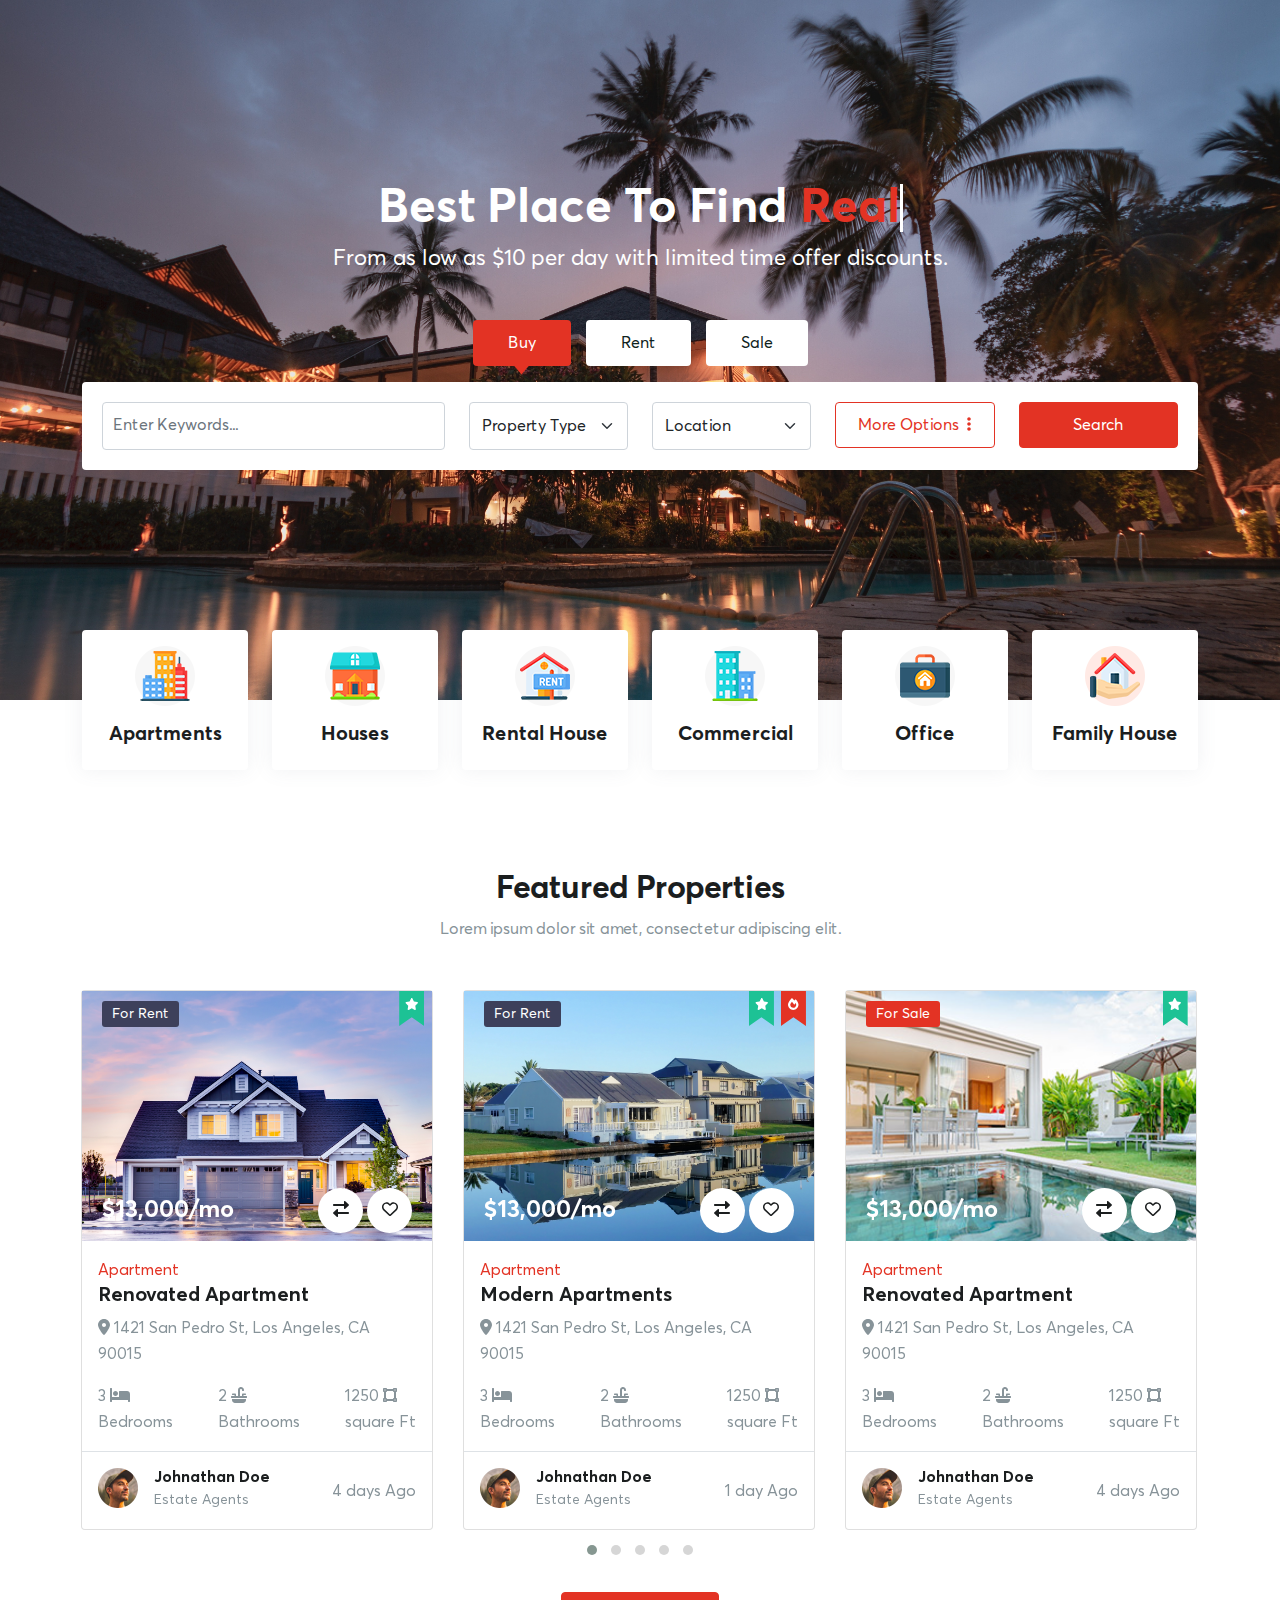
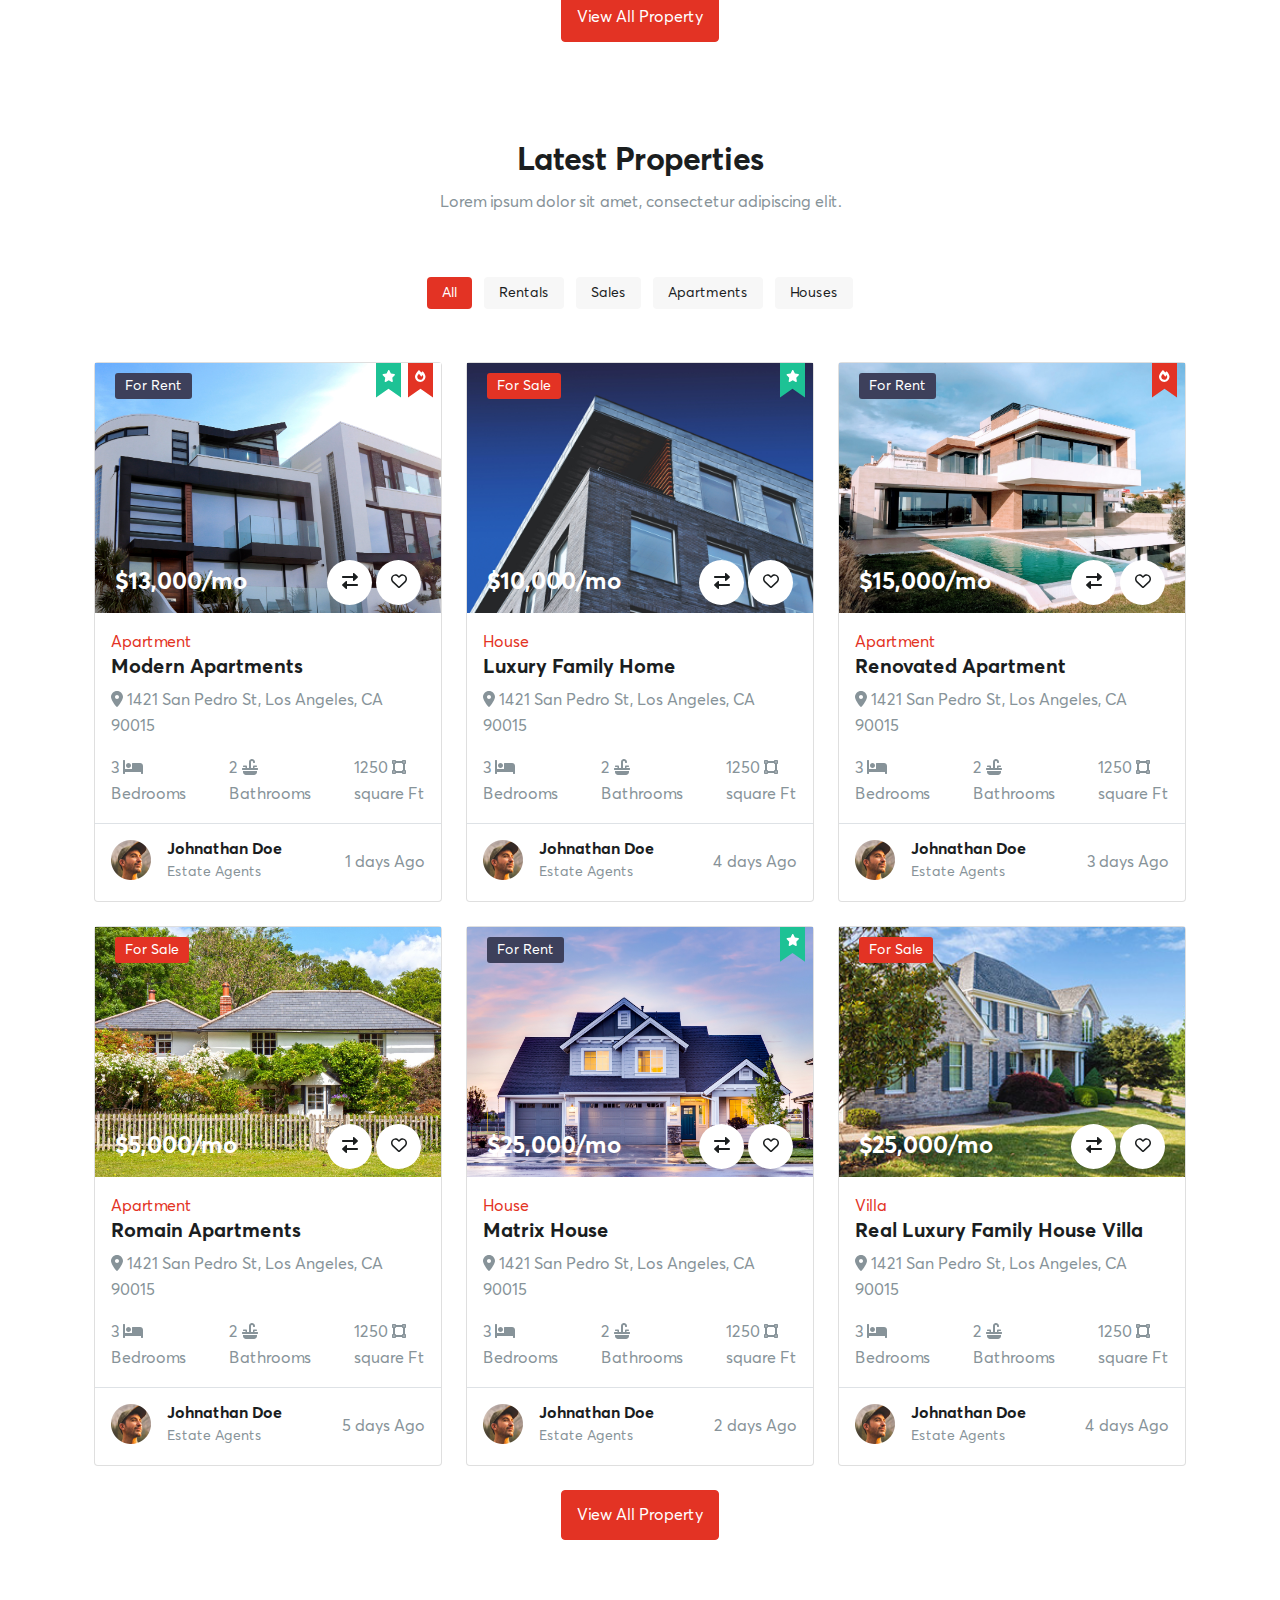
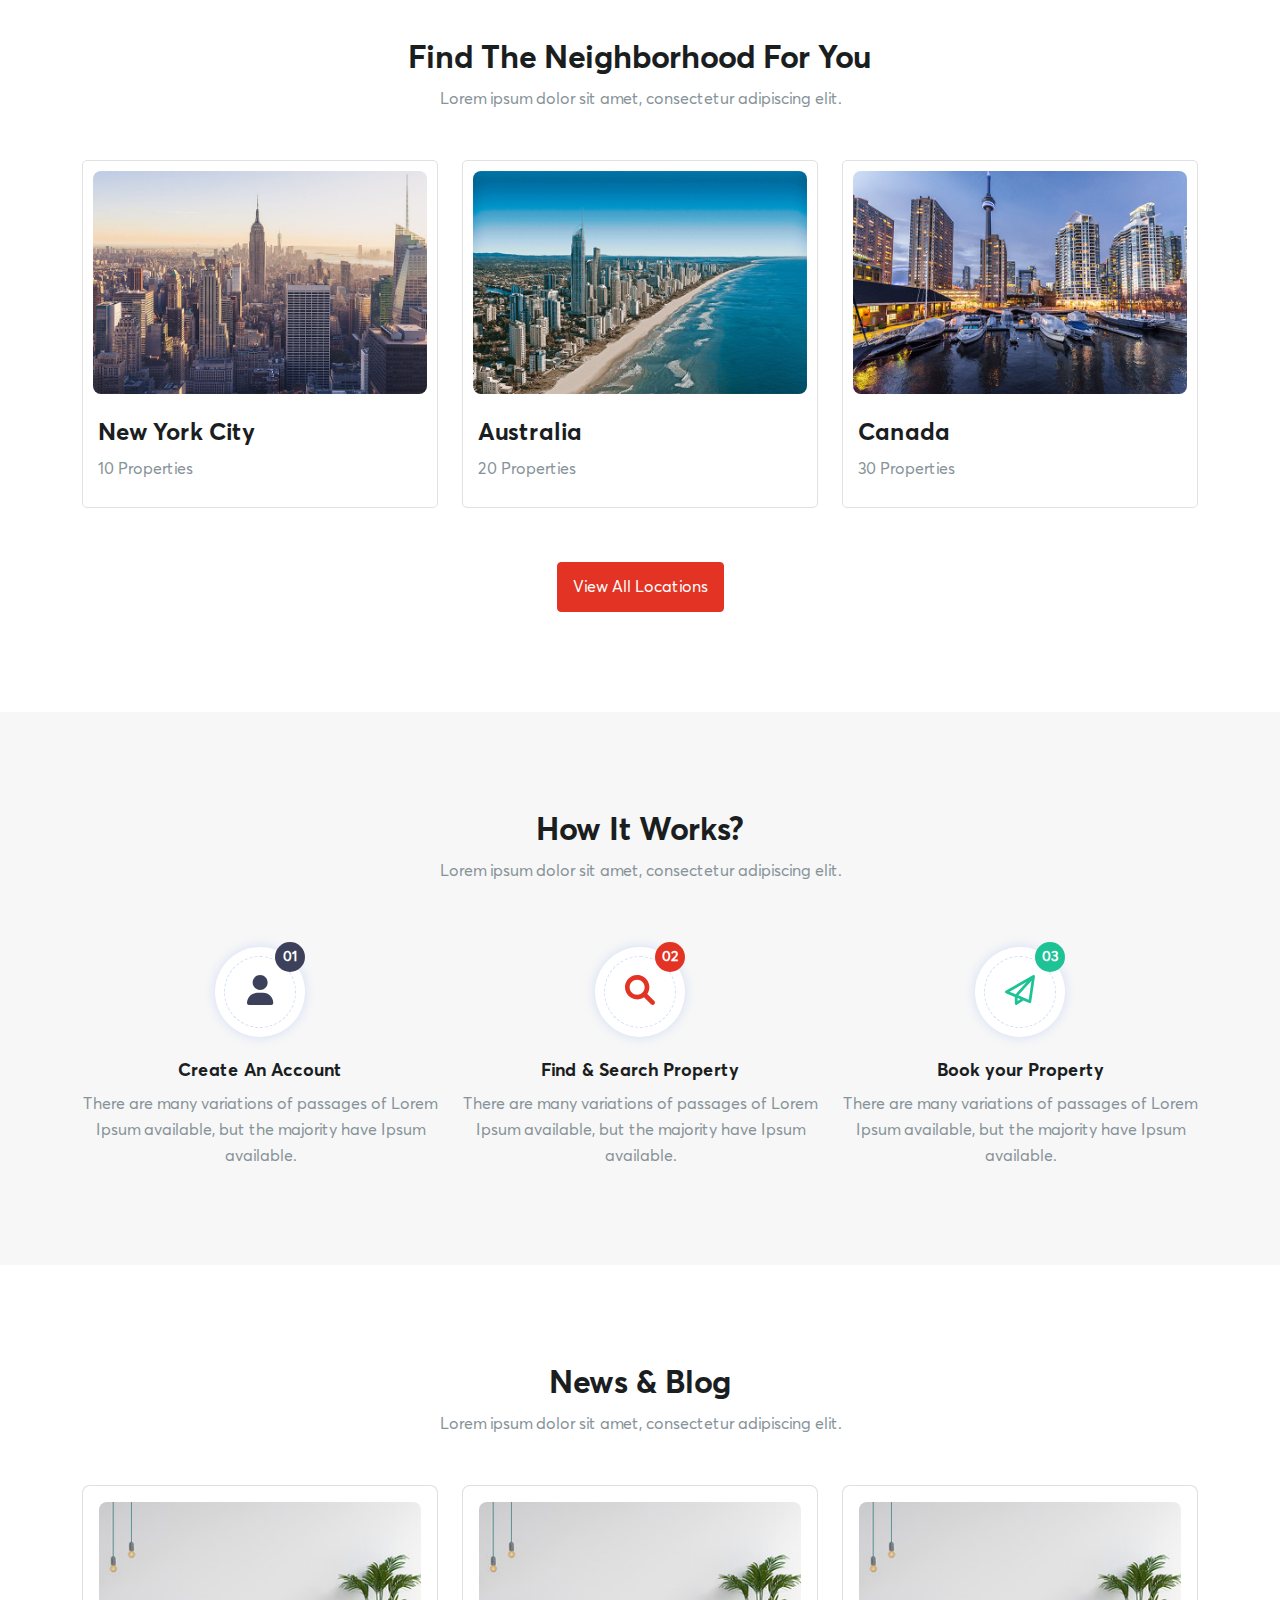
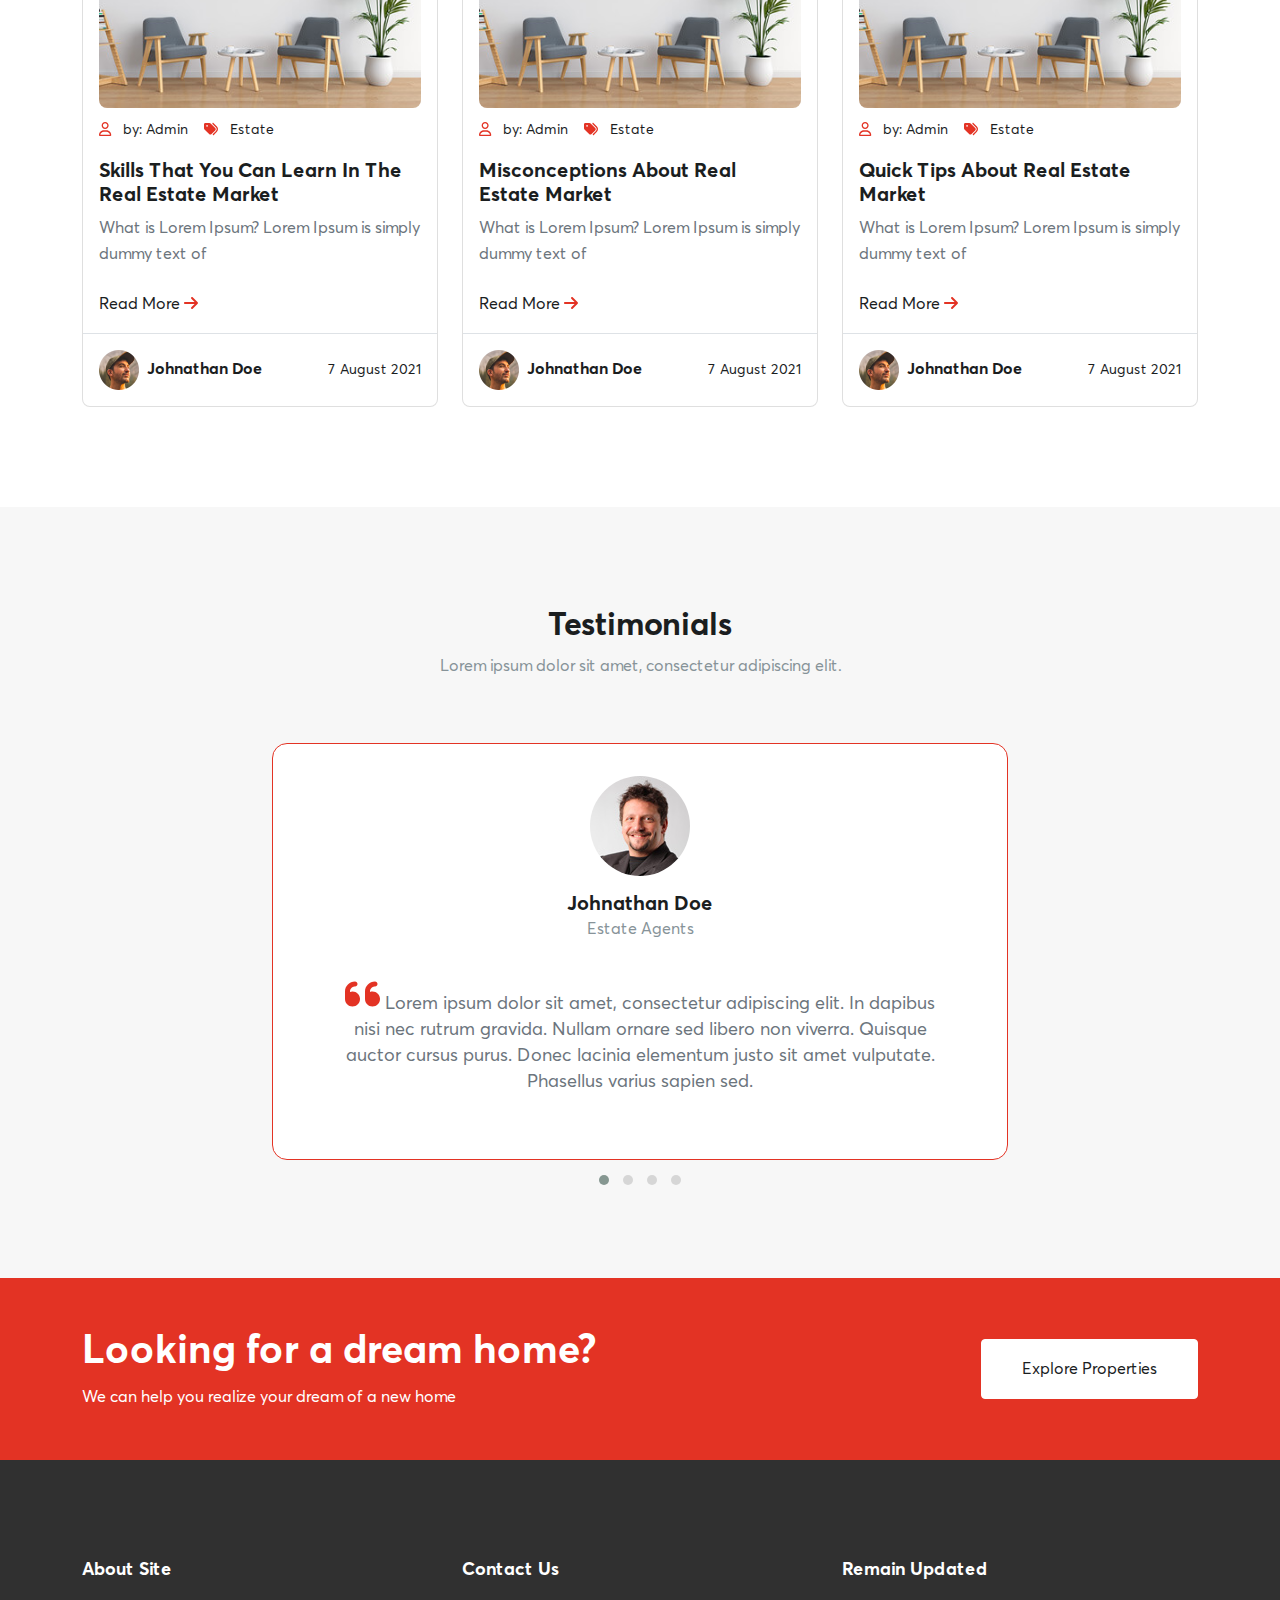
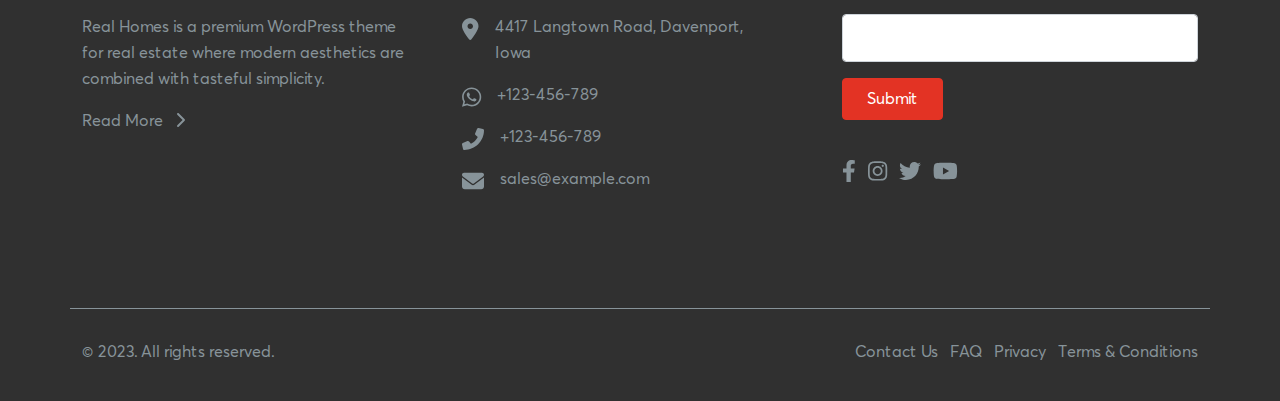
<file: index.html>
<!DOCTYPE html><html lang="en"><head>
	<meta charset="utf-8">
	<meta http-equiv="X-UA-Compatible" content="IE=edge">
	<meta name="viewport" content="width=device-width, initial-scale=1">
	<meta name="description" content>
	<meta name="author" content>

	<!-- Favicon -->
	<link rel="icon" type="image/png" sizes="16x16" href="images/favicon.png">
	<title>Royal Homes - Real Estate HTML Template</title>

	<!-- Fonts  -->
	<link rel="preconnect" href="https://fonts.gstatic.com">
	<link href="https://fonts.googleapis.com/css2?family=Work+Sans:wght@300;400;500;600;700&amp;display=swap" rel="stylesheet">

	<!-- Style CSS -->
	<link rel="stylesheet" href="css/bootstrap.min.css">
	<link rel="stylesheet" href="css/owl.carousel.min.css">
	<link rel="stylesheet" href="css/owl.theme.default.min.css">
	<link rel="stylesheet" href="css/all.css">
	<link rel="stylesheet" href="css/animate.min.css">
	<link rel="stylesheet" href="css/style.css">

</head>
<body>

	<div class="main-wrapper">

		<!-- Banner Section Start -->
		<section id="home-banner" class="home-banner" style="background-image: url(&#x27;images/banner-1.jpg&#x27;);">
			<div class="container">
				<div class="row justify-content-center">
					<div class="col-md-12">
						<h1 class="text-white banner-title font-48 text-center">Best Place To Find
						  <span class="typewrite text-orange" data-period="2000" data-type="[ " Real Home.", "Dream "Apartments.", "Resident." ]"><span class="wrap">Real </span></span>
						</h1>

						<p class="banner-desc text-white font-22 text-center">From as low as $10 per day with limited time offer discounts.</p>

						<form class="banner-serach-form mt-5">
							<ul class="nav nav-pills mb-3 justify-content-center" id="pills-tab" role="tablist">
								<li class="nav-item" role="presentation">
									<button class="nav-link active" id="pills-buy-tab" data-bs-toggle="pill" data-bs-target="#pills-buy" type="button" role="tab" aria-controls="pills-buy" aria-selected="true">Buy</button>
								</li>
								<li class="nav-item" role="presentation">
									<button class="nav-link" id="pills-rent-tab" data-bs-toggle="pill" data-bs-target="#pills-rent" type="button" role="tab" aria-controls="pills-rent" aria-selected="false">Rent</button>
								</li>
								<li class="nav-item" role="presentation">
									<button class="nav-link" id="pills-sale-tab" data-bs-toggle="pill" data-bs-target="#pills-sale" type="button" role="tab" aria-controls="pills-sale" aria-selected="false">Sale</button>
								</li>
							</ul>
							<div class="tab-content banner-serach-form-content" id="pills-tabContent">
								<div class="tab-pane fade show active" id="pills-buy" role="tabpanel" aria-labelledby="pills-buy-tab">
									<div class="row"> 
										<div class="col-lg-4 col-sm-12">
											<input type="text" class="form-control mb-3 mb-lg-0" name="property-keyword" placeholder="Enter Keywords..." value>
										</div>
										<div class="col-lg-2 col-sm-6">
											<select class="form-select form-select-md mb-3 mb-lg-0" aria-label=".form-select-md example" name="property-type">
												<option selected>Property Type</option>
												<option value="Residential">Residential</option>
												<option value="Commercial">Commercial</option>
											</select>
										</div>
										<div class="col-lg-2 col-sm-6">
											<select class="form-select form-select-md mb-3 mb-md-0" aria-label=".form-select-md example" name="property-location">
												<option selected>Location</option>
												<option value="1">One</option>
												<option value="2">Two</option>
												<option value="3">Three</option>
											</select>
										</div>
										<div class="col-lg-2 col-sm-6">
											<a class="btn btn-outline-warning more-search-btn w-100 mb-3 mb-md-0" data-bs-toggle="collapse" href="#more-option" role="button" aria-expanded="false" aria-controls="more-option">More Options<i class="fas fa-ellipsis-v ms-2"></i></a>
										</div>
										<div class="col-lg-2 col-sm-6">
											<a href="javascript:void(0)" class="btn btn-warning property-search w-100 mb-3 mb-md-0">Search</a>
										</div>
									</div>
								</div>

								<div class="tab-pane fade" id="pills-rent" role="tabpanel" aria-labelledby="pills-rent-tab">
									<div class="row"> 
										<div class="col-lg-4 col-sm-12">
											<input type="text" class="form-control mb-3 mb-lg-0" name="property-keyword" placeholder="Enter Keywords..." value>
										</div>
										<div class="col-lg-2 col-sm-6">
											<select class="form-select form-select-md mb-3 mb-lg-0" aria-label=".form-select-md example" name="property-type">
												<option selected>Property Type</option>
												<option value="1">One</option>
												<option value="2">Two</option>
												<option value="3">Three</option>
											</select>
										</div>
										<div class="col-lg-2 col-sm-6">
											<select class="form-select form-select-md mb-3 mb-lg-0" aria-label=".form-select-md example" name="property-location">
												<option selected>Location</option>
												<option value="1">One</option>
												<option value="2">Two</option>
												<option value="3">Three</option>
											</select>
										</div>
										<div class="col-lg-2 col-sm-6">
											<a class="btn btn-outline-warning more-search-btn w-100 mb-3 mb-md-0" data-bs-toggle="collapse" href="#more-option" role="button" aria-expanded="false" aria-controls="more-option">More Options<i class="fas fa-ellipsis-v ms-2"></i></a>
										</div>
										<div class="col-lg-2 col-sm-6">
											<a href="javascript:void(0)" class="btn btn-warning property-search w-100 mb-3 mb-md-0">Search</a>
										</div>
									</div>
								</div>
								<div class="tab-pane fade" id="pills-sale" role="tabpanel" aria-labelledby="pills-sale-tab">
									<div class="row"> 
										<div class="col-lg-4 col-sm-12">
											<input type="text" class="form-control mb-3 mb-lg-0" name="property-keyword" placeholder="Enter Keywords..." value>
										</div>
										<div class="col-lg-2 col-sm-6">
											<select class="form-select form-select-md mb-3 mb-lg-0" aria-label=".form-select-md example" name="property-type">
												<option selected>Property Type</option>
												<option value="1">One</option>
												<option value="2">Two</option>
												<option value="3">Three</option>
											</select>
										</div>
										<div class="col-lg-2 col-sm-6">
											<select class="form-select form-select-md mb-3 mb-lg-0" aria-label=".form-select-md example" name="property-location">
												<option selected>Location</option>
												<option value="1">One</option>
												<option value="2">Two</option>
												<option value="3">Three</option>
											</select>
										</div>
										<div class="col-lg-2 col-sm-6">
											<a class="btn btn-outline-warning more-search-btn w-100 mb-3 mb-md-0" data-bs-toggle="collapse" href="#more-option" role="button" aria-expanded="false" aria-controls="more-option">More Options<i class="fas fa-ellipsis-v ms-2"></i></a>
										</div>
										<div class="col-lg-2 col-sm-6">
											<a href="javascript:void(0)" class="btn btn-warning property-search w-100 mb-3 mb-md-0">Search</a>
										</div>
									</div>
								</div>
							</div>
							
							<div class="collapse mt-3 position-absolute more-option" id="more-option">
								<div class="card border-0">
									<div class="card-body">
										<div class="row">
											<div class="col-md-4 col-sm-12 mb-3">
												<select class="form-select form-select-md mb-3 mb-md-0" aria-label=".form-select-md example" name="property-status">
													<option selected>Status</option>
													<option value="Any">Any</option>
													<option value="For Rent">For Rent</option>
													<option value="For Sale">For Sale</option>
												</select>
											</div>
											<div class="col-md-4 col-sm-12 mb-3">
												<select class="form-select form-select-md mb-3 mb-md-0" aria-label=".form-select-md example" name="property-rooms">
													<option selected>Max Rooms</option>
													<option value="1">1 Rooms</option>
													<option value="2">2 Rooms</option>
													<option value="3">3 Rooms</option>
													<option value="4">4 Rooms</option>
													<option value="5">5 Rooms</option>
												</select>
											</div>
											<div class="col-md-4 col-sm-12 mb-3">
												<select class="form-select form-select-md mb-3 mb-md-0" aria-label=".form-select-md example" name="property-bed">
													<option selected>Bedrooms</option>
													<option value="1">1 Bedrooms</option>
													<option value="2">2 Bedrooms</option>
													<option value="3">3 Bedrooms</option>
													<option value="4">4 Bedrooms</option>
													<option value="5">5 Bedrooms</option>
												</select>
											</div>
											<div class="col-md-4 col-sm-12 mb-3">
												<select class="form-select form-select-md mb-3 mb-md-0" aria-label=".form-select-md example" name="property-bath">
													<option selected>Bathrooms</option>
													<option value="1">1 Bathrooms</option>
													<option value="2">2 Bathrooms</option>
													<option value="3">3 Bathrooms</option>
													<option value="4">4 Bathrooms</option>
													<option value="5">5 Bathrooms</option>
												</select>
											</div>
											<div class="col-md-4 col-sm-12 mb-3">
												<select class="form-select form-select-md mb-3 mb-md-0" aria-label=".form-select-md example" name="property-year">
													<option selected>Year Built</option>
													<option value="2017">2017</option>
													<option value="2018">2018</option>
													<option value="2019">2019</option>
													<option value="2020">2020</option>
													<option value="2021">2021</option>
												</select>
											</div>
											<div class="col-md-4 col-sm-12 mb-3">
												<select class="form-select form-select-md mb-3 mb-md-0" aria-label=".form-select-md example" name="property-agent">
													<option selected>Agents</option>
													<option value="Agent 1">Agent 1</option>
													<option value="Agent 2">Agent 2</option>
													<option value="Agent 3">Agent 3</option>
													<option value="Agent 4">Agent 4</option>
													<option value="Agent 5">Agent 5</option>
												</select>
											</div>
											<div class="col-md-3 col-sm-12 mb-3">
												<input type="text" name="min-price" class="form-control mb-3 mb-md-0" placeholder="Min Price">
											</div>
											<div class="col-md-3 col-sm-12 mb-3">
												<input type="text" name="max-price" class="form-control mb-3 mb-md-0" placeholder="Max Price">
											</div>
											<div class="col-md-3 col-sm-12 mb-3">
												<input type="text" name="min-area" class="form-control mb-3 mb-md-0" placeholder="Min Area">
											</div>
											<div class="col-md-3 col-sm-12 mb-3">
												<input type="text" name="max-area" class="form-control mb-3 mb-md-0" placeholder="Max Area">
											</div>
										</div>
										<h3 class="text-center mb-3">Amenities</h3>
										<div class="row align-items-center">
											<div class="col-xs-12 col-sm-4 col-md-3 p-2">
												<div class="form-check">
													<input id="Dining-Room" class="form-check-input" type="checkbox" name="amenities[]" value="Dining Room">
													<label for="Dining-Room" class="ms-2 form-check-label">Dining Room</label>
												</div>
											</div>
											<div class="col-xs-12 col-sm-4 col-md-3 p-2">
												<div class="form-check">
													<input id="Family-Room" class="form-check-input" type="checkbox" name="amenities[]" value="Family Room">
													<label for="Family-Room" class="ms-2 form-check-label">Family Room</label>
												</div>
											</div>
											<div class="col-xs-12 col-sm-4 col-md-3 p-2">
												<div class="form-check">
													<input id="Air-Condition" class="form-check-input" type="checkbox" name="amenities[]" value="Air Condition">
													<label for="Air-Condition" class="ms-2 form-check-label">Air Condition</label>
												</div>
											</div>
											<div class="col-xs-12 col-sm-4 col-md-3 p-2">
												<div class="form-check">
													<input id="Cooling-System" class="form-check-input" type="checkbox" name="amenities[]" value="Cooling System">
													<label for="Cooling-System" class="ms-2 form-check-label">Cooling System</label>
												</div>
											</div>
											<div class="col-xs-12 col-sm-4 col-md-3 p-2">
												<div class="form-check">
													<input id="Heating-System" class="form-check-input" type="checkbox" name="amenities[]" value="Heating System">
													<label for="Heating-System" class="ms-2 form-check-label">Heating System</label>
												</div>
											</div>
											<div class="col-xs-12 col-sm-4 col-md-3 p-2">
												<div class="form-check">
													<input id="Central-Cooling" class="form-check-input" type="checkbox" name="amenities[]" value="Central Cooling">
													<label for="Central-Cooling" class="ms-2 form-check-label">Central Cooling</label>
												</div>
											</div>
											<div class="col-xs-12 col-sm-4 col-md-3 p-2">
												<div class="form-check">
													<input id="Central-Heating" class="form-check-input" type="checkbox" name="amenities[]" value="Central Heating">
													<label for="Central-Heating" class="ms-2 form-check-label">Central Heating</label>
												</div>
											</div>
											<div class="col-xs-12 col-sm-4 col-md-3 p-2">
												<div class="form-check">
													<input id="Dishwasher" class="form-check-input" type="checkbox" name="amenities[]" value="Dishwasher">
													<label for="Dishwasher" class="ms-2 form-check-label">Dishwasher</label>
												</div>
											</div>
											<div class="col-xs-12 col-sm-4 col-md-3 p-2">
												<div class="form-check">
													<input id="Fireplace" class="form-check-input" type="checkbox" name="amenities[]" value="Fireplace">
													<label for="Fireplace" class="ms-2 form-check-label">Fireplace</label>
												</div>
											</div>
											<div class="col-xs-12 col-sm-4 col-md-3 p-2">
												<div class="form-check">
													<input id="Fire-Alarm" class="form-check-input" type="checkbox" name="amenities[]" value="Fire Alarm">
													<label for="Fire-Alarm" class="ms-2 form-check-label">Fire Alarm</label>
												</div>
											</div>
											<div class="col-xs-12 col-sm-4 col-md-3 p-2">
												<div class="form-check">
													<input id="Emergency-Exit" class="form-check-input" type="checkbox" name="amenities[]" value="Emergency Exit">
													<label for="Emergency-Exit" class="ms-2 form-check-label">Emergency Exit</label>
												</div>
											</div>
											<div class="col-xs-12 col-sm-4 col-md-3 p-2">
												<div class="form-check">
													<input id="Elevator" class="form-check-input" type="checkbox" name="amenities[]" value="Elevator">
													<label for="Elevator" class="ms-2 form-check-label">Elevator</label>
												</div>
											</div>
											<div class="col-xs-12 col-sm-4 col-md-3 p-2">
												<div class="form-check">
													<input id="Garden" class="form-check-input" type="checkbox" name="amenities[]" value="Garden">
													<label for="Garden" class="ms-2 form-check-label">Garden</label>
												</div>
											</div>
											<div class="col-xs-12 col-sm-4 col-md-3 p-2">
												<div class="form-check">
													<input id="Parking" class="form-check-input" type="checkbox" name="amenities[]" value="Parking">
													<label for="Parking" class="ms-2 form-check-label">Parking</label>
												</div>
											</div>
											<div class="col-xs-12 col-sm-4 col-md-3 p-2">
												<div class="form-check">
													<input id="Balcony" class="form-check-input" type="checkbox" name="amenities[]" value="Balcony">
													<label for="Balcony" class="ms-2 form-check-label">Balcony</label>
												</div>
											</div>
											<div class="col-xs-12 col-sm-4 col-md-3 p-2">
												<div class="form-check">
													<input id="Home-Theater" class="form-check-input" type="checkbox" name="amenities[]" value="Home Theater">
													<label for="Home-Theater" class="ms-2 form-check-label">Home Theater</label>
												</div>
											</div>
										</div>
									</div>
								</div>
							</div>
							
						</form>
					</div>
				</div>                
			</div>
		</section>
		<!-- Banner Section End -->

		<!-- Category Box Section Start -->

		<section class="home-category-section">
			<div class="container">
				<div class="row justify-content-center">
					<div class="col-lg-2 col-md-4 mb-3 mb-lg-0">
						<div class="card border-0 category-box">
							<div class="card-body text-center">
								<img src="images/category-1.png" alt="category-image" class="img-fluid mb-3">
								<h3 class="font-20"><a href class="text-decoration-none stretched-link">Apartments</a></h3>
							</div>
						</div>
					</div>
					<div class="col-lg-2 col-md-4 mb-3 mb-lg-0">
						<div class="card border-0 category-box">
							<div class="card-body text-center">
								<img src="images/category-2.png" alt="category-image" class="img-fluid mb-3">
								<h3 class="font-20"><a href class="text-decoration-none stretched-link">Houses</a></h3>
							</div>
						</div>
					</div>
					<div class="col-lg-2 col-md-4 mb-3 mb-lg-0">
						<div class="card border-0 category-box">
							<div class="card-body text-center">
								<img src="images/category-3.png" alt="category-image" class="img-fluid mb-3">
								<h3 class="font-20"><a href class="text-decoration-none stretched-link">Rental House</a></h3>
							</div>
						</div>
					</div>
					<div class="col-lg-2 col-md-4 mb-3 mb-lg-0">
						<div class="card border-0 category-box">
							<div class="card-body text-center">
								<img src="images/category-4.png" alt="category-image" class="img-fluid mb-3">
								<h3 class="font-20"><a href class="text-decoration-none stretched-link">Commercial</a></h3>
							</div>
						</div>
					</div>
					<div class="col-lg-2 col-md-4 mb-3 mb-lg-0">
						<div class="card border-0 category-box">
							<div class="card-body text-center">
								<img src="images/category-5.png" alt="category-image" class="img-fluid mb-3">
								<h3 class="font-20"><a href class="text-decoration-none stretched-link">Office</a></h3>
							</div>
						</div>
					</div>
					<div class="col-lg-2 col-md-4 mb-3 mb-lg-0">
						<div class="card border-0 category-box">
							<div class="card-body text-center">
								<img src="images/category-6.png" alt="category-image" class="img-fluid mb-3">
								<h3 class="font-20"><a href class="text-decoration-none stretched-link">Family House</a></h3>
							</div>
						</div>
					</div>
				</div>
			</div>
		</section>

		<!-- Category Box Section End -->

		<!-- Featured Property Section Start -->

		<section class="home-featured-property spacer">
			<div class="container">
				<h2 class="text-center">Featured Properties</h2>
				<p class="text-center">Lorem ipsum dolor sit amet, consectetur adipiscing elit.</p>
				<div class="owl-carousel owl-theme featured-property-carousel mt-5" id="top-viewed">
					<div class="featured-item h-100">
						<div class="card h-100">
							<div class="featured-product-img position-relative">
								<img src="images/fe-property-img-1.jpg" alt="featured-property" class="img-fluid w-100 fe-pro-img">
								<div class="property-details mb-2">
									<h4 class="text-white mb-0">$13,000/<span>mo</span></h4>
									<div class="property-view ms-auto">
										<a href="#"><i class="fas fa-exchange-alt"></i></a>
										<a href="#"><i class="far fa-heart"></i></a>
									</div>
								</div>
								<div class="property-tag">
									<ul class="list-unstyled mb-0">
										<li class="bg-blue">For Rent</li>
									</ul>
								</div>
								<span class="featured-property me-2 text-white bg-green"><i class="fas fa-star font-12"></i></span>
								<span class="hot-property me-2 text-white bg-orange"><i class="fas fa-fire font-12"></i></span>
							</div>
							<div class="card-body d-flex flex-column">
								<p class="text-orange mb-0">Apartment</p>
								<h4 class="font-20 product-title"><a href="https://code-wrapper.com/royal-homes/page-property-single-v2.html" class="text-decoration-none">Modern Apartments</a></h4>
								<p><i class="fas fa-map-marker-alt"></i> 1421 San Pedro St, Los Angeles, CA 90015</p>
								<ul class="list-unstyled d-flex justify-content-between mb-0 mt-auto">
									<li><p class="mb-0">3 <i class="fas fa-bed"></i></p>
									Bedrooms</li>
									<li><p class="mb-0">2 <i class="fas fa-sink"></i></p>
									Bathrooms</li>
									<li><p class="mb-0">1250 <i class="fas fa-vector-square"></i></p>square Ft</li>
								</ul>
							</div>
							<div class="property-footer border-top">
								<div class="card-body">
									<div class="property-footer-meta d-flex align-items-center">
										<div class="d-flex">
											<a href="#"><img src="images/user-icon.png" alt="user-image" class="img-fluid"></a>
											<div class="ms-3">
												<h6 class="mb-0"><a href="#" class="text-decoration-none">Johnathan Doe</a></h6>
												<p class="font-14 mb-0">Estate Agents</p>
											</div>
										</div>
										<div class="property-year ms-auto">
											<p class="mb-0">1 day Ago</p>
										</div>
									</div>
								</div>
							</div>
						</div>
					</div>

					<div class="featured-item h-100">
						<div class="card h-100">
							<div class="featured-product-img position-relative">
								<img src="images/fe-property-img-2.jpg" alt="featured-property" class="img-fluid w-100 fe-pro-img">
								<div class="property-details mb-2">
									<h4 class="text-white mb-0">$13,000/<span>mo</span></h4>
									<div class="property-view ms-auto">
										<a href="#"><i class="fas fa-exchange-alt"></i></a>
										<a href="#"><i class="far fa-heart"></i></a>
									</div>
								</div>
								<div class="property-tag">
									<ul class="list-unstyled mb-0">
										<li class="bg-orange">For Sale</li>
									</ul>
								</div>
								<span class="hot-property me-2 text-white bg-green"><i class="fas fa-star font-12"></i></span>
							</div>
							<div class="card-body d-flex flex-column">
								<p class="text-orange mb-0">Apartment</p>
								<h4 class="font-20 product-title"><a href="https://code-wrapper.com/royal-homes/page-property-single-v2.html" class="text-decoration-none">Renovated Apartment</a></h4>
								<p><i class="fas fa-map-marker-alt"></i> 1421 San Pedro St, Los Angeles, CA 90015</p>
								<ul class="list-unstyled d-flex justify-content-between mb-0 mt-auto">
									<li><p class="mb-0">3 <i class="fas fa-bed"></i></p>
									Bedrooms</li>
									<li><p class="mb-0">2 <i class="fas fa-sink"></i></p>
									Bathrooms</li>
									<li><p class="mb-0">1250 <i class="fas fa-vector-square"></i></p>square Ft</li>
								</ul>
							</div>
							<div class="property-footer border-top">
								<div class="card-body">
									<div class="property-footer-meta d-flex align-items-center">
										<div class="d-flex">
											<a href="#"><img src="images/user-icon.png" alt="user-image" class="img-fluid"></a>
											<div class="ms-3">
												<h6 class="mb-0"><a href="#" class="text-decoration-none">Johnathan Doe</a></h6>
												<p class="font-14 mb-0">Estate Agents</p>
											</div>
										</div>
										<div class="property-year ms-auto">
											<p class="mb-0">4 days Ago</p>
										</div>
									</div>
								</div>
							</div>
						</div>
					</div>

					<div class="featured-item h-100">
						<div class="card h-100">
							<div class="featured-product-img position-relative">
								<img src="images/fe-property-img-3.jpg" alt="featured-property" class="img-fluid w-100 fe-pro-img">
								<div class="property-details mb-2">
									<h4 class="text-white mb-0">$10,000/<span>mo</span></h4>
									<div class="property-view ms-auto">
										<a href="#"><i class="fas fa-exchange-alt"></i></a>
										<a href="#"><i class="far fa-heart"></i></a>
									</div>
								</div>
								<div class="property-tag">
									<ul class="list-unstyled mb-0">
										<li class="bg-blue">For Rent</li>
									</ul>
								</div>
								<span class="hot-property me-2 text-white bg-green"><i class="fas fa-star font-12"></i></span>
							</div>
							<div class="card-body d-flex flex-column">
								<p class="text-orange mb-0">Villa</p>
								<h4 class="font-20 product-title"><a href="https://code-wrapper.com/royal-homes/page-property-single-v2.html" class="text-decoration-none">Luxury Villa in Los Angeles</a></h4>
								<p><i class="fas fa-map-marker-alt"></i> 64 1st Avenue, High Street, NZ 1002</p>
								<ul class="list-unstyled d-flex justify-content-between mb-0 mt-auto">
									<li><p class="mb-0">3 <i class="fas fa-bed"></i></p>
									Bedrooms</li>
									<li><p class="mb-0">2 <i class="fas fa-sink"></i></p>
									Bathrooms</li>
									<li><p class="mb-0">1250 <i class="fas fa-vector-square"></i></p>square Ft</li>
								</ul>
							</div>
							<div class="property-footer border-top">
								<div class="card-body">
									<div class="property-footer-meta d-flex align-items-center">
										<div class="d-flex">
											<a href="#"><img src="images/user-icon.png" alt="user-image" class="img-fluid"></a>
											<div class="ms-3">
												<h6 class="mb-0"><a href="#" class="text-decoration-none">Johnathan Doe</a></h6>
												<p class="font-14 mb-0">Estate Agents</p>
											</div>
										</div>
										<div class="property-year ms-auto">
											<p class="mb-0">3 days Ago</p>
										</div>
									</div>
								</div>
							</div>
						</div>
					</div>

					<div class="featured-item h-100">
						<div class="card h-100">
							<div class="featured-product-img position-relative">
								<img src="images/fe-property-img-4.jpg" alt="featured-property" class="img-fluid w-100 fe-pro-img">
								<div class="property-details mb-2">
									<h4 class="text-white mb-0">$13,000/<span>mo</span></h4>
									<div class="property-view ms-auto">
										<a href="#"><i class="fas fa-exchange-alt"></i></a>
										<a href="#"><i class="far fa-heart"></i></a>
									</div>
								</div>
								<div class="property-tag">
									<ul class="list-unstyled mb-0">
										<li class="bg-orange">For Sale</li>
									</ul>
								</div>
								<span class="featured-property me-2 text-white bg-green"><i class="fas fa-star font-12"></i></span>
								<span class="hot-property me-2 text-white bg-orange"><i class="fas fa-fire font-12"></i></span>
							</div>
							<div class="card-body d-flex flex-column">
								<p class="text-orange mb-0">Family Home</p>
								<h4 class="font-20 product-title"><a href="https://code-wrapper.com/royal-homes/page-property-single-v2.html" class="text-decoration-none">Luxury Family Home</a></h4>
								<p><i class="fas fa-map-marker-alt"></i> 1421 San Pedro St, Los Angeles, CA 90015</p>
								<ul class="list-unstyled d-flex justify-content-between mb-0 mt-auto">
									<li><p class="mb-0">3 <i class="fas fa-bed"></i></p>
									Bedrooms</li>
									<li><p class="mb-0">2 <i class="fas fa-sink"></i></p>
									Bathrooms</li>
									<li><p class="mb-0">1250 <i class="fas fa-vector-square"></i></p>square Ft</li>
								</ul>
							</div>
							<div class="property-footer border-top">
								<div class="card-body">
									<div class="property-footer-meta d-flex align-items-center">
										<div class="d-flex">
											<a href="#"><img src="images/user-icon.png" alt="user-image" class="img-fluid"></a>
											<div class="ms-3">
												<h6 class="mb-0"><a href="#" class="text-decoration-none">Johnathan Doe</a></h6>
												<p class="font-14 mb-0">Estate Agents</p>
											</div>
										</div>
										<div class="property-year ms-auto">
											<p class="mb-0">2 days Ago</p>
										</div>
									</div>
								</div>
							</div>
						</div>
					</div>

					<div class="featured-item h-100">
						<div class="card h-100">
							<div class="featured-product-img position-relative">
								<img src="images/fe-property-img-5.jpg" alt="featured-property" class="img-fluid w-100 fe-pro-img">
								<div class="property-details mb-2">
									<h4 class="text-white mb-0">$13,000/<span>mo</span></h4>
									<div class="property-view ms-auto">
										<a href="#"><i class="fas fa-exchange-alt"></i></a>
										<a href="#"><i class="far fa-heart"></i></a>
									</div>
								</div>
								<div class="property-tag">
									<ul class="list-unstyled mb-0">
										<li class="bg-blue">For Rent</li>
									</ul>
								</div>
								<span class="hot-property me-2 text-white bg-green"><i class="fas fa-star font-12"></i></span>
							</div>
							<div class="card-body d-flex flex-column">
								<p class="text-orange mb-0">Apartment</p>
								<h4 class="font-20 product-title"><a href="https://code-wrapper.com/royal-homes/page-property-single-v2.html" class="text-decoration-none">Renovated Apartment</a></h4>
								<p><i class="fas fa-map-marker-alt"></i> 1421 San Pedro St, Los Angeles, CA 90015</p>
								<ul class="list-unstyled d-flex justify-content-between mb-0 mt-auto">
									<li><p class="mb-0">3 <i class="fas fa-bed"></i></p>
									Bedrooms</li>
									<li><p class="mb-0">2 <i class="fas fa-sink"></i></p>
									Bathrooms</li>
									<li><p class="mb-0">1250 <i class="fas fa-vector-square"></i></p>square Ft</li>
								</ul>
							</div>
							<div class="property-footer border-top">
								<div class="card-body">
									<div class="property-footer-meta d-flex align-items-center">
										<div class="d-flex">
											<a href="#"><img src="images/user-icon.png" alt="user-image" class="img-fluid"></a>
											<div class="ms-3">
												<h6 class="mb-0"><a href="#" class="text-decoration-none">Johnathan Doe</a></h6>
												<p class="font-14 mb-0">Estate Agents</p>
											</div>
										</div>
										<div class="property-year ms-auto">
											<p class="mb-0">4 days Ago</p>
										</div>
									</div>
								</div>
							</div>
						</div>
					</div>
				</div>
				<div class="text-center mt-4">
					<a href="javascript:void(0)" class="btn btn-warning view-all-btn">View All Property</a>
				</div>
			</div>
		</section>

		<!-- Featured Property Section End -->

		<section class="home-featured-property category-tab spacer">
			<div class="container">
				<h2 class="text-center">Latest Properties</h2>
				<p class="text-center">Lorem ipsum dolor sit amet, consectetur adipiscing elit.</p>
				<div class="product-content">
					<div class="row justify-content-center mb-4">
						<div class="col-md-8">
							<div class="product-tab">
								<ul class="list-unstyled text-center font-semibold font-13 mt-5">
									<li class="list-inline-item tab-item mb-3">
										<a class="tab-item px-2 py-1 rounded font-14 text-decoration-none active" data-filter=".all" href="#">All</a>
									</li>
									<li class="list-inline-item tab-item mb-3">
										<a class="tab-item px-2 py-1 rounded font-14 text-decoration-none" data-filter=".rentals" href="#">Rentals</a>
									</li>
									<li class="list-inline-item tab-item mb-3">
										<a class="tab-item px-2 py-1 rounded font-14 text-decoration-none" data-filter=".sales" href="#">Sales</a>
									</li>
									<li class="list-inline-item tab-item mb-3">
										<a class="tab-item px-2 py-1 rounded font-14 text-decoration-none" data-filter=".apartments" href="#">Apartments</a>
									</li>
									<li class="list-inline-item tab-item mb-3">
										<a class="tab-item px-2 py-1 rounded font-14 text-decoration-none" data-filter=".houses" href="#">Houses</a>
									</li>
									
								</ul>
							</div>
						</div>
					</div>
					<div class="content">
						<div class="product-item">
							<div class="row">
								<div class="col-md-6 col-lg-4 product-desc all rentals mb-4">
									<div class="card">
										<div class="featured-product-img position-relative">
											<img src="images/fe-property-img-9.jpg" alt="latest-property" class="img-fluid w-100 latest-pro-img">
											<div class="property-details mb-2">
												<h4 class="text-white mb-0">$13,000/<span>mo</span></h4>
												<div class="property-view ms-auto">
													<a href="#"><i class="fas fa-exchange-alt"></i></a>
													<a href="#"><i class="far fa-heart"></i></a>
												</div>
											</div>
											<div class="property-tag">
												<ul class="list-unstyled mb-0">
													<li class="bg-blue">For Rent</li>
												</ul>
											</div>
											<span class="featured-property me-2 text-white bg-green"><i class="fas fa-star font-12"></i></span>
											<span class="hot-property me-2 text-white bg-orange"><i class="fas fa-fire font-12"></i></span>
										</div>
										<div class="card-body">
											<p class="text-orange mb-0">Apartment</p>
											<h4 class="font-20 product-title"><a href="https://code-wrapper.com/royal-homes/page-property-single-v1.html" class="text-decoration-none">Modern Apartments</a></h4>
											<p><i class="fas fa-map-marker-alt"></i> 1421 San Pedro St, Los Angeles, CA 90015</p>
											<ul class="list-unstyled d-flex justify-content-between mb-0">
												<li><p class="mb-0">3 <i class="fas fa-bed"></i></p>
												Bedrooms
												</li><li><p class="mb-0">2 <i class="fas fa-sink"></i></p>
												Bathrooms
												</li><li><p class="mb-0">1250 <i class="fas fa-vector-square"></i>   </p>
													square Ft
												</li>
											</ul>
										</div>
										<div class="property-footer border-top">
											<div class="card-body">
												<div class="property-footer-meta d-flex align-items-center">
													<div class="d-flex">
														<a href="#"><img src="images/user-icon.png" alt="user-image" class="img-fluid"></a>
														<div class="ms-3">
															<h6 class="mb-0"><a href="#" class="text-decoration-none">Johnathan Doe</a></h6>
															<p class="font-14 mb-0">Estate Agents</p>
														</div>
													</div>
													<div class="property-year ms-auto">
														<p class="mb-0">1 days Ago</p>
													</div>
												</div>
											</div>
										</div>
									</div>
								</div>
								<div class="col-md-6 col-lg-4 product-desc all rentals sales mb-4">
									<div class="card">
										<div class="featured-product-img position-relative">
											<img src="images/fe-property-img-8.jpg" alt="latest-property" class="img-fluid w-100 latest-pro-img">
											<div class="property-details mb-2">
												<h4 class="text-white mb-0">$10,000/<span>mo</span></h4>
												<div class="property-view ms-auto">
													<a href="#"><i class="fas fa-exchange-alt"></i></a>
													<a href="#"><i class="far fa-heart"></i></a>
												</div>
											</div>
											<div class="property-tag">
												<ul class="list-unstyled mb-0">
													<li class="bg-orange">For Sale</li>
												</ul>
											</div>
											<span class="hot-property me-2 text-white bg-green"><i class="fas fa-star font-12"></i></span>
										</div>
										<div class="card-body">
											<p class="text-orange mb-0">House</p>
											<h4 class="font-20 product-title"><a href="https://code-wrapper.com/royal-homes/page-property-single-v1.html" class="text-decoration-none">Luxury Family Home</a></h4>
											<p><i class="fas fa-map-marker-alt"></i> 1421 San Pedro St, Los Angeles, CA 90015</p>
											<ul class="list-unstyled d-flex justify-content-between mb-0">
												<li><p class="mb-0">3 <i class="fas fa-bed"></i></p>
												Bedrooms
												</li><li><p class="mb-0">2 <i class="fas fa-sink"></i></p>
												Bathrooms
												</li><li><p class="mb-0">1250 <i class="fas fa-vector-square"></i>   </p>
													square Ft
												</li>
											</ul>
										</div>
										<div class="property-footer border-top">
											<div class="card-body">
												<div class="property-footer-meta d-flex align-items-center">
													<div class="d-flex">
														<a href="#"><img src="images/user-icon.png" alt="user-image" class="img-fluid"></a>
														<div class="ms-3">
															<h6 class="mb-0"><a href="#" class="text-decoration-none">Johnathan Doe</a></h6>
															<p class="font-14 mb-0">Estate Agents</p>
														</div>
													</div>
													<div class="property-year ms-auto">
														<p class="mb-0">4 days Ago</p>
													</div>
												</div>
											</div>
										</div>
									</div>
								</div>
								<div class="col-md-6 col-lg-4 product-desc all sales apartments mb-4">
									<div class="card">
										<div class="featured-product-img position-relative">
											<img src="images/fe-property-img-7.jpg" alt="latest-property" class="img-fluid w-100 latest-pro-img">
											<div class="property-details mb-2">
												<h4 class="text-white mb-0">$15,000/<span>mo</span></h4>
												<div class="property-view ms-auto">
													<a href="#"><i class="fas fa-exchange-alt"></i></a>
													<a href="#"><i class="far fa-heart"></i></a>
												</div>
											</div>
											<div class="property-tag">
												<ul class="list-unstyled mb-0">
													<li class="bg-blue">For Rent</li>
												</ul>
											</div>
											<span class="hot-property me-2 text-white bg-orange"><i class="fas fa-fire font-12"></i></span>
										</div>
										<div class="card-body">
											<p class="text-orange mb-0">Apartment</p>
											<h4 class="font-20 product-title"><a href="https://code-wrapper.com/royal-homes/page-property-single-v1.html" class="text-decoration-none">Renovated Apartment</a></h4>
											<p><i class="fas fa-map-marker-alt"></i> 1421 San Pedro St, Los Angeles, CA 90015</p>
											<ul class="list-unstyled d-flex justify-content-between mb-0">
												<li><p class="mb-0">3 <i class="fas fa-bed"></i></p>
												Bedrooms
												</li><li><p class="mb-0">2 <i class="fas fa-sink"></i></p>
												Bathrooms
												</li><li><p class="mb-0">1250 <i class="fas fa-vector-square"></i>   </p>
													square Ft
												</li>
											</ul>
										</div>
										<div class="property-footer border-top">
											<div class="card-body">
												<div class="property-footer-meta d-flex align-items-center">
													<div class="d-flex">
														<a href="#"><img src="images/user-icon.png" alt="user-image" class="img-fluid"></a>
														<div class="ms-3">
															<h6 class="mb-0"><a href="#" class="text-decoration-none">Johnathan Doe</a></h6>
															<p class="font-14 mb-0">Estate Agents</p>
														</div>
													</div>
													<div class="property-year ms-auto">
														<p class="mb-0">3 days Ago</p>
													</div>
												</div>
											</div>
										</div>
									</div>
								</div>
								<div class="col-md-6 col-lg-4 product-desc all apartments houses">
									<div class="card">
										<div class="featured-product-img position-relative">
											<img src="images/fe-property-img-6.jpg" alt="latest-property" class="img-fluid w-100 latest-pro-img">
											<div class="property-details mb-2">
												<h4 class="text-white mb-0">$5,000/<span>mo</span></h4>
												<div class="property-view ms-auto">
													<a href="#"><i class="fas fa-exchange-alt"></i></a>
													<a href="#"><i class="far fa-heart"></i></a>
												</div>
											</div>
											<div class="property-tag">
												<ul class="list-unstyled mb-0">
													<li class="bg-orange">For Sale</li>
												</ul>
											</div>
										</div>
										<div class="card-body">
											<p class="text-orange mb-0">Apartment</p>
											<h4 class="font-20 product-title"><a href="https://code-wrapper.com/royal-homes/page-property-single-v1.html" class="text-decoration-none">Romain Apartments</a></h4>
											<p><i class="fas fa-map-marker-alt"></i> 1421 San Pedro St, Los Angeles, CA 90015</p>
											<ul class="list-unstyled d-flex justify-content-between mb-0">
												<li><p class="mb-0">3 <i class="fas fa-bed"></i></p>
												Bedrooms
												</li><li><p class="mb-0">2 <i class="fas fa-sink"></i></p>
												Bathrooms
												</li><li><p class="mb-0">1250 <i class="fas fa-vector-square"></i>   </p>
													square Ft
												</li>
											</ul>
										</div>
										<div class="property-footer border-top">
											<div class="card-body">
												<div class="property-footer-meta d-flex align-items-center">
													<div class="d-flex">
														<a href="#"><img src="images/user-icon.png" alt="user-image" class="img-fluid"></a>
														<div class="ms-3">
															<h6 class="mb-0"><a href="#" class="text-decoration-none">Johnathan Doe</a></h6>
															<p class="font-14 mb-0">Estate Agents</p>
														</div>
													</div>
													<div class="property-year ms-auto">
														<p class="mb-0">5 days Ago</p>
													</div>
												</div>
											</div>
										</div>
									</div>
								</div>
								<div class="col-md-6 col-lg-4 product-desc all sales houses">
									<div class="card">
										<div class="featured-product-img position-relative">
											<img src="images/fe-property-img-5.jpg" alt="latest-property" class="img-fluid w-100 latest-pro-img">
											<div class="property-details mb-2">
												<h4 class="text-white mb-0">$25,000/<span>mo</span></h4>
												<div class="property-view ms-auto">
													<a href="#"><i class="fas fa-exchange-alt"></i></a>
													<a href="#"><i class="far fa-heart"></i></a>
												</div>
											</div>
											<div class="property-tag">
												<ul class="list-unstyled mb-0">
													<li class="bg-blue">For Rent</li>
												</ul>
											</div>
											<span class="hot-property me-2 text-white bg-green"><i class="fas fa-star font-12"></i></span>
										</div>
										<div class="card-body">
											<p class="text-orange mb-0">House</p>
											<h4 class="font-20 product-title"><a href="https://code-wrapper.com/royal-homes/page-property-single-v1.html" class="text-decoration-none">Matrix House</a></h4>
											<p><i class="fas fa-map-marker-alt"></i> 1421 San Pedro St, Los Angeles, CA 90015</p>
											<ul class="list-unstyled d-flex justify-content-between mb-0">
												<li><p class="mb-0">3 <i class="fas fa-bed"></i></p>
												Bedrooms
												</li><li><p class="mb-0">2 <i class="fas fa-sink"></i></p>
												Bathrooms
												</li><li><p class="mb-0">1250 <i class="fas fa-vector-square"></i>   </p>
													square Ft
												</li>
											</ul>
										</div>
										<div class="property-footer border-top">
											<div class="card-body">
												<div class="property-footer-meta d-flex align-items-center">
													<div class="d-flex">
														<a href="#"><img src="images/user-icon.png" alt="user-image" class="img-fluid"></a>
														<div class="ms-3">
															<h6 class="mb-0"><a href="#" class="text-decoration-none">Johnathan Doe</a></h6>
															<p class="font-14 mb-0">Estate Agents</p>
														</div>
													</div>
													<div class="property-year ms-auto">
														<p class="mb-0">2 days Ago</p>
													</div>
												</div>
											</div>
										</div>
									</div>
								</div>
								<div class="col-md-6 col-lg-4 product-desc all sales rentals">
									<div class="card">
										<div class="featured-product-img position-relative">
											<img src="images/fe-property-img-4.jpg" alt="latest-property" class="img-fluid w-100 latest-pro-img">
											<div class="property-details mb-2">
												<h4 class="text-white mb-0">$25,000/<span>mo</span></h4>
												<div class="property-view ms-auto">
													<a href="#"><i class="fas fa-exchange-alt"></i></a>
													<a href="#"><i class="far fa-heart"></i></a>
												</div>
											</div>
											<div class="property-tag">
												<ul class="list-unstyled mb-0">
													<li class="bg-orange">For Sale</li>
												</ul>
											</div>
										</div>
										<div class="card-body">
											<p class="text-orange mb-0">Villa</p>
											<h4 class="font-20 product-title"><a href="https://code-wrapper.com/royal-homes/page-property-single-v1.html" class="text-decoration-none">Real Luxury Family House Villa</a></h4>
											<p><i class="fas fa-map-marker-alt"></i> 1421 San Pedro St, Los Angeles, CA 90015</p>
											<ul class="list-unstyled d-flex justify-content-between mb-0">
												<li><p class="mb-0">3 <i class="fas fa-bed"></i></p>
												Bedrooms
												</li><li><p class="mb-0">2 <i class="fas fa-sink"></i></p>
												Bathrooms
												</li><li><p class="mb-0">1250 <i class="fas fa-vector-square"></i>   </p>
													square Ft
												</li>
											</ul>
										</div>
										<div class="property-footer border-top">
											<div class="card-body">
												<div class="property-footer-meta d-flex align-items-center">
													<div class="d-flex">
														<a href="#"><img src="images/user-icon.png" alt="user-image" class="img-fluid"></a>
														<div class="ms-3">
															<h6 class="mb-0"><a href="#" class="text-decoration-none">Johnathan Doe</a></h6>
															<p class="font-14 mb-0">Estate Agents</p>
														</div>
													</div>
													<div class="property-year ms-auto">
														<p class="mb-0">4 days Ago</p>
													</div>
												</div>
											</div>
										</div>
									</div>
								</div>
							</div>
						</div>
					</div>
				</div>
				<div class="text-center mt-4">
					<a href="javascript:void(0)" class="btn btn-warning view-all-btn">View All Property</a>
				</div>  
			</div>
		</section>

		<!-- Properties By Locations Section Start-->

		<section class="property-by-location-st3 spacer">
			<div class="container">
				<h2 class="text-center">Find The Neighborhood For You</h2>
				<p class="text-center">Lorem ipsum dolor sit amet, consectetur adipiscing elit.</p>
		   
				<div class="row mt-5 justify-content-center">
					<div class="col-lg-4 col-md-6">
						<div class="property-box">
							<a href="#"><img src="images/neighborhood-1.jpg" alt="city-image" class="img-fluid"></a>
							<div class="property-box-content">
								<h4><a href="#" class="text-decoration-none">New York City</a></h4>
								<span>10 Properties</span>
							</div>
						</div>
					</div>
					<div class="col-lg-4 col-md-6">
						<div class="property-box">
							<a href="#"><img src="images/neighborhood-2.jpg" alt="city-image" class="img-fluid"></a>
							<div class="property-box-content">
								<h4><a href="#" class="text-decoration-none">Australia</a></h4>
								<span>20 Properties</span>
							</div>
						</div>
					</div>
					<div class="col-lg-4 col-md-6">
						<div class="property-box">
							<a href="#"><img src="images/neighborhood-3.jpg" alt="city-image" class="img-fluid"></a>
							<div class="property-box-content">
								<h4><a href="#" class="text-decoration-none">Canada</a></h4>
								<span>30 Properties</span>
							</div>
						</div>
					</div>
				</div>
				<div class="text-center mt-4">
					<a href="javascript:void(0)" class="btn btn-warning view-all-btn">View All Locations</a>
				</div>
			</div>
		</section>

		<!-- Properties By Locations Section End-->

		<!-- How It Works Section Start -->

		<section class="how-it-works-section spacer">
			<div class="container">
				<h2 class="text-center">How It Works?</h2>
				<p class="text-center">Lorem ipsum dolor sit amet, consectetur adipiscing elit.</p>

				<div class="row mt-5">
					<div class="col-md-4">
						<div class="features-box-meta">
							<div class="features-box">
								<i class="fas fa-user text-blue"></i>
								<span class="features-lbl bg-blue">01</span>
							</div>
							<div class="features-box-content text-center mt-4">
								<h4 class="font-18">Create An Account</h4>
								<p>There are many variations of passages of Lorem Ipsum available, but the majority have Ipsum available.</p>
							</div>
						</div>
					</div>
					<div class="col-md-4">
						<div class="features-box-meta">
							<div class="features-box">
								<i class="fas fa-search text-orange"></i>
								<span class="features-lbl bg-orange">02</span>
							</div>
							<div class="features-box-content text-center mt-4">
								<h4 class="font-18">Find & Search Property</h4>
								<p>There are many variations of passages of Lorem Ipsum available, but the majority have Ipsum available.</p>
							</div>
						</div>
					</div>
					<div class="col-md-4">
						<div class="features-box-meta">
							<div class="features-box">
								<i class="far fa-paper-plane text-green"></i>
								<span class="features-lbl bg-green">03</span>
							</div>
							<div class="features-box-content text-center mt-4">
								<h4 class="font-18">Book your Property</h4>
								<p>There are many variations of passages of Lorem Ipsum available, but the majority have Ipsum available.</p>
							</div>
						</div>
					</div>
				</div>
			</div>
		</section>

		<!-- How It Works Section End -->

		<!-- Our Blog Section Style 3 Start -->
		<section class="home-our-blog-st3 spacer">
			<div class="container">
				<h2 class="text-center">News & Blog</h2>
				<p class="text-center">Lorem ipsum dolor sit amet, consectetur adipiscing elit.</p>
				<div class="row mt-5 justify-content-center">
					<div class="col-md-6 col-lg-4 mb-3 mb-md-4 mb-lg-0">
						<div class="card">
							<div class="card-body">
								<div class="blog-content">
									<img src="images/blog-1.jpg" class="img-fluid blog-img w-100" alt="blog-img">
									<ul class="list-unstyled d-flex mt-2">
										<li class="me-3">
											<a href="#" class="text-decoration-none font-14"><i class="far fa-user text-orange me-2"></i> by: Admin</a>
										</li>
										<li>
											<a href="#" class="text-decoration-none font-14"><i class="fas fa-tags text-orange me-2"></i> Estate</a>
										</li>
									</ul>
									<h5><a href="https://code-wrapper.com/royal-homes/blog-single.html" class="text-decoration-none">Skills That You Can Learn In The Real Estate Market</a></h5>
									<p class="text-muted mt-2 pb-2">What is Lorem Ipsum? Lorem Ipsum is simply dummy text of</p>
									<a href="#" class="text-decoration-none">Read More <i class="fas fa-arrow-right text-orange ml-1 pt-1"></i></a>
								</div>
							</div>
							<div class="blog-footer border-top">
								<div class="card-body">
									<div class="author-meta d-flex align-items-center">
										<img src="images/user-icon.png" class="img-fluid me-2" alt="author-img">
										<h6 class="mb-0"><a href="#" class="text-decoration-none">Johnathan Doe</a></h6>
										<p class="mb-0 ms-auto font-14"><a href="#" class="text-decoration-none">7 August 2021</a></p>
									</div>
								</div>
							</div>
						</div>
					</div>
					<div class="col-md-6 col-lg-4 mb-3 mb-md-4 mb-lg-0">
						<div class="card">
							<div class="card-body">
								<div class="blog-content">
									<img src="images/blog-1.jpg" class="img-fluid blog-img w-100" alt="blog-img">
									<ul class="list-unstyled d-flex mt-2">
										<li class="me-3">
											<a href="#" class="text-decoration-none font-14"><i class="far fa-user text-orange me-2"></i> by: Admin</a>
										</li>
										<li>
											<a href="#" class="text-decoration-none font-14"><i class="fas fa-tags text-orange me-2"></i> Estate</a>
										</li>
									</ul>
									<h5><a href="https://code-wrapper.com/royal-homes/blog-single.html" class="text-decoration-none">Misconceptions About Real Estate Market</a></h5>
									<p class="text-muted mt-2 pb-2">What is Lorem Ipsum? Lorem Ipsum is simply dummy text of</p>
									<a href="#" class="text-decoration-none">Read More <i class="fas fa-arrow-right text-orange ml-1 pt-1"></i></a>
								</div>
							</div>
							<div class="blog-footer border-top">
								<div class="card-body">
									<div class="author-meta d-flex align-items-center">
										<img src="images/user-icon.png" class="img-fluid me-2" alt="author-img">
										<h6 class="mb-0"><a href="#" class="text-decoration-none">Johnathan Doe</a></h6>
										<p class="mb-0 ms-auto font-14"><a href="#" class="text-decoration-none">7 August 2021</a></p>
									</div>
								</div>
							</div>
						</div>
					</div>
					<div class="col-md-6 col-lg-4 mb-3 mb-md-4 mb-lg-0">
						<div class="card">
							<div class="card-body">
								<div class="blog-content">
									<img src="images/blog-1.jpg" class="img-fluid blog-img w-100" alt="blog-img">
									<ul class="list-unstyled d-flex mt-2">
										<li class="me-3">
											<a href="#" class="text-decoration-none font-14"><i class="far fa-user text-orange me-2"></i> by: Admin</a>
										</li>
										<li>
											<a href="#" class="text-decoration-none font-14"><i class="fas fa-tags text-orange me-2"></i> Estate</a>
										</li>
									</ul>
									<h5><a href="https://code-wrapper.com/royal-homes/blog-single.html" class="text-decoration-none">Quick Tips About Real Estate Market</a></h5>
									<p class="text-muted mt-2 pb-2">What is Lorem Ipsum? Lorem Ipsum is simply dummy text of</p>
									<a href="#" class="text-decoration-none">Read More <i class="fas fa-arrow-right text-orange ml-1 pt-1"></i></a>
								</div>
							</div>
							<div class="blog-footer border-top">
								<div class="card-body">
									<div class="author-meta d-flex align-items-center">
										<img src="images/user-icon.png" class="img-fluid me-2" alt="author-img">
										<h6 class="mb-0"><a href="#" class="text-decoration-none">Johnathan Doe</a></h6>
										<p class="mb-0 ms-auto font-14"><a href="#" class="text-decoration-none">7 August 2021</a></p>
									</div>
								</div>
							</div>
						</div>
					</div>
				</div>
			</div>
		</section>
		<!-- Our Blog Section Style 3 End -->

		<!-- Testimonial Section Start -->

		<section class="home-testimonial-section spacer">
			<div class="container">
				<h2 class="text-center">Testimonials</h2>
				<p class="text-center">Lorem ipsum dolor sit amet, consectetur adipiscing elit.</p>
				<div class="row">
					<div class="offset-lg-2 col-lg-8">
						<div class="owl-carousel owl-theme testimonial-carousal mt-5 text-center">
							<!-- item -->
							<div class="item">
								<div class="card content">
									<div class="card-body p-4">
										<div class="testimonial-profile text-center">
											<div class="testimonial-img">
												<img src="images/testimonial-1.jpg" class="img-fluid rounded-circle w-auto mx-auto" alt>
											</div>
											<div class="testimonial-detail">
												<h3 class="mb-0 font-20"><a href="#" class="text-decoration-none">Johnathan Doe</a></h3>
												<p>Estate Agents</p>
											</div>
										</div>
										<p class="text-muted font-18 position-relative description mt-2 pb-4 px-md-5">
											<i class="fas fa-quote-left font-40 text-orange"></i>
											Lorem ipsum dolor sit amet, consectetur adipiscing elit. In dapibus nisi nec rutrum gravida. Nullam ornare sed libero non viverra. Quisque auctor cursus purus. Donec lacinia elementum justo sit amet vulputate. Phasellus varius sapien sed.
										</p>
									</div>
								</div>
							</div>
							<!-- item -->
							<!-- item -->
							<div class="item">
								<div class="card content">
									<div class="card-body p-4">
										<div class="testimonial-profile text-center">
											<div class="testimonial-img">
												<img src="images/testimonial-1.jpg" class="img-fluid rounded-circle w-auto mx-auto" alt>
											</div>
											<div class="testimonial-detail">
												<h3 class="mb-0 font-20"><a href="#" class="text-decoration-none">Johnathan Doe</a></h3>
												<p>Estate Agents</p>
											</div>
										</div>
										<p class="text-muted font-18 position-relative description mt-2 pb-4 px-md-5">
											<i class="fas fa-quote-left font-40 text-orange"></i>
											Lorem ipsum dolor sit amet, consectetur adipiscing elit. In dapibus nisi nec rutrum gravida. Nullam ornare sed libero non viverra. Quisque auctor cursus purus. Donec lacinia elementum justo sit amet vulputate. Phasellus varius sapien sed.
										</p>
									</div>
								</div>
							</div>
							<!-- item -->
							<!-- item -->
							<div class="item">
								<div class="card content">
									<div class="card-body p-4">
										<div class="testimonial-profile text-center">
											<div class="testimonial-img">
												<img src="images/testimonial-1.jpg" class="img-fluid rounded-circle w-auto mx-auto" alt>
											</div>
											<div class="testimonial-detail">
												<h3 class="mb-0 font-20"><a href="#" class="text-decoration-none">Johnathan Doe</a></h3>
												<p>Estate Agents</p>
											</div>
										</div>
										<p class="text-muted font-18 position-relative description mt-2 pb-4 px-md-5">
											<i class="fas fa-quote-left font-40 text-orange"></i>
											Lorem ipsum dolor sit amet, consectetur adipiscing elit. In dapibus nisi nec rutrum gravida. Nullam ornare sed libero non viverra. Quisque auctor cursus purus. Donec lacinia elementum justo sit amet vulputate. Phasellus varius sapien sed.
										</p>
									</div>
								</div>
							</div>
							<!-- item -->
							<!-- item -->
							<div class="item">
								<div class="card content">
									<div class="card-body p-4">
										<div class="testimonial-profile text-center">
											<div class="testimonial-img">
												<img src="images/testimonial-1.jpg" class="img-fluid rounded-circle w-auto mx-auto" alt>
											</div>
											<div class="testimonial-detail">
												<h3 class="mb-0 font-20"><a href="#" class="text-decoration-none">Johnathan Doe</a></h3>
												<p>Estate Agents</p>
											</div>
										</div>
										<p class="text-muted font-18 position-relative description mt-2 pb-4 px-md-5">
											<i class="fas fa-quote-left font-40 text-orange"></i>
											Lorem ipsum dolor sit amet, consectetur adipiscing elit. In dapibus nisi nec rutrum gravida. Nullam ornare sed libero non viverra. Quisque auctor cursus purus. Donec lacinia elementum justo sit amet vulputate. Phasellus varius sapien sed.
										</p>
									</div>
								</div>
							</div>
							<!-- item -->
						</div>
					</div>
				</div>
			</div>
		</section>

		<!-- Testimonial Section End -->

		<!-- CTA Section Start -->

		<section class="home-cta-section">
			<div class="container">
				<div class="row align-items-center">
					<div class="col-md-8">
						<div class="call-to-action-meta">
							<div class="cta-info">
								<h1 class="text-white">Looking for a dream home?</h1>
								<p class="text-white mb-0">We can help you realize your dream of a new home</p>
							</div>
						</div>
					</div>
					<div class="col-md-4">
						<div class="cta-btn text-md-end mt-4 mt-md-0">
							<a href="javascript:void(0)" class="btn btn-warning">Explore Properties</a>
						</div>
					</div>
				</div>
			</div>
		</section>

		<!-- CTA Section End -->

		<!-- Footer -->
		<footer id="footer" class="footer-section">
			<div class="container">
				<div class="row">
					<div class="col-md-6 col-lg-4">
						<div class="footer-about">
							<h3 class="font-18 text-white">About Site</h3>
							<p class="mt-4 pt-2 pe-4">Real Homes is a premium WordPress theme for real estate where modern aesthetics are combined with tasteful simplicity.</p>
							<a href="#" class="text-body text-decoration-none">Read More <i class="fas fa-chevron-right ms-2"></i></a>
						</div>
					</div>
					<div class="col-md-6 col-lg-4 mt-4 mt-md-0">
						<h3 class="font-18 text-white">Contact Us</h3>
						<p class="mt-4 pt-2 pe-5 d-flex mb-3"><i class="fas fa-map-marker-alt mt-1 font-22 me-3"></i>4417 Langtown Road, Davenport, Iowa</p>
						<p class="pe-5 d-flex mb-3"><i class="fab fa-whatsapp mt-1 font-22 me-3"></i>+123-456-789</p>
						<p class="pe-5 d-flex mb-3"><i class="fas fa-phone-alt mt-1 font-22 me-3"></i>+123-456-789</p>
						<p class="pe-5 d-flex mb-3"><i class="fas fa-envelope mt-1 font-22 me-3"></i>sales@example.com</p>
					</div>
					<div class="col-md-12 col-lg-4 mt-4 mt-lg-0">
						<h3 class="font-18 text-white">Remain Updated</h3>
						<form class="nl-form mt-4 pt-2">
								<input type="email" class="form-control" id="email">
								<button type="submit" class="btn btn-warning py-2 px-4 mt-3">Submit</button>
						</form>
						<ul class="list-unstyled list-inline footer-social-link mt-4 pt-3">
							<li class="list-inline-item">
								<a href="#"><i class="fab fa-facebook-f font-22"></i></a>
							</li>
							<li class="list-inline-item">
								<a href="#"><i class="fab fa-instagram font-22"></i></a>
							</li>
							<li class="list-inline-item">
								<a href="#"><i class="fab fa-twitter font-22"></i></a>
							</li>
							<li class="list-inline-item">
								<a href="#"><i class="fab fa-youtube font-22"></i></a>
							</li>
						</ul>
					</div>
				</div>
				<div class="footer-bottom row">
					<div class="col-md-4 col-lg-6">
						<p>© 2023. All rights reserved.</p>
					</div>
					<div class="col-md-8 col-lg-6 text-md-end">
						<ul class="list-inline footer-link">
							<li class="list-inline-item">
								<a href="#" class="text-decoration-none">Contact Us</a>
							</li>
							<li class="list-inline-item">
								<a href="#" class="text-decoration-none">FAQ</a>
							</li>
							<li class="list-inline-item">
								<a href="#" class="text-decoration-none">Privacy</a>
							</li>
							<li class="list-inline-item">
								<a href="#" class="text-decoration-none">Terms & Conditions</a>
							</li>
						</ul>
					</div>
				</div>
			</div>
		</footer>
	</div>

	<!-- Required JS -->
	<script src="js/bootstrap.bundle.min.js"></script>
	<script src="js/jquery.min.js"></script>
	<script src="js/owl.carousel.min.js"></script>
	<script src="js/all.js"></script>
	<script src="js/isotope.pkgd.min.js"></script>
	<script src="js/custom.js"></script>
	    
    <script>

    	var TxtType = function(el, toRotate, period) {
    		this.toRotate = toRotate;
    		this.el = el;
    		this.loopNum = 0;
    		this.period = parseInt(period, 10) || 2000;
    		this.txt = '';
    		this.tick();
    		this.isDeleting = false;
    	};
    
    	TxtType.prototype.tick = function() {
    		var i = this.loopNum % this.toRotate.length;
    		var fullTxt = this.toRotate[i];
    
    		if (this.isDeleting) {
    			this.txt = fullTxt.substring(0, this.txt.length - 1);
    		} else {
    			this.txt = fullTxt.substring(0, this.txt.length + 1);
    		}
    
    		this.el.innerHTML = '<span class="wrap">'+this.txt+'</span>';
    
    		var that = this;
    		var delta = 200 - Math.random() * 100;
    
    		if (this.isDeleting) { delta /= 2; }
    
    		if (!this.isDeleting && this.txt === fullTxt) {
    			delta = this.period;
    			this.isDeleting = true;
    		} else if (this.isDeleting && this.txt === '') {
    			this.isDeleting = false;
    			this.loopNum++;
    			delta = 500;
    		}
    
    		setTimeout(function() {
    			that.tick();
    		}, delta);
    	};
    
    	window.onload = function() {
    
    		var elements = document.getElementsByClassName('typewrite');
    		for (var i=0; i<elements.length; i++) {
    			var toRotate = elements[i].getAttribute('data-type');
    			var period = elements[i].getAttribute('data-period');
    			if (toRotate) {
    				new TxtType(elements[i], JSON.parse(toRotate), period);
    			}
    		}
    
    	// INJECT CSS
    
    	var css = document.createElement("style");
    	css.type = "text/css";
    	css.innerHTML = ".typewrite > .wrap { border-right: 0.08em solid #fff}";
    	document.body.appendChild(css);
    
    };
    </script>
	


<style type="text/css">
  .typewrite > .wrap { 
    border-right: 0.08em solid #fff;
  }
</style>

</body>
</html>
</file>
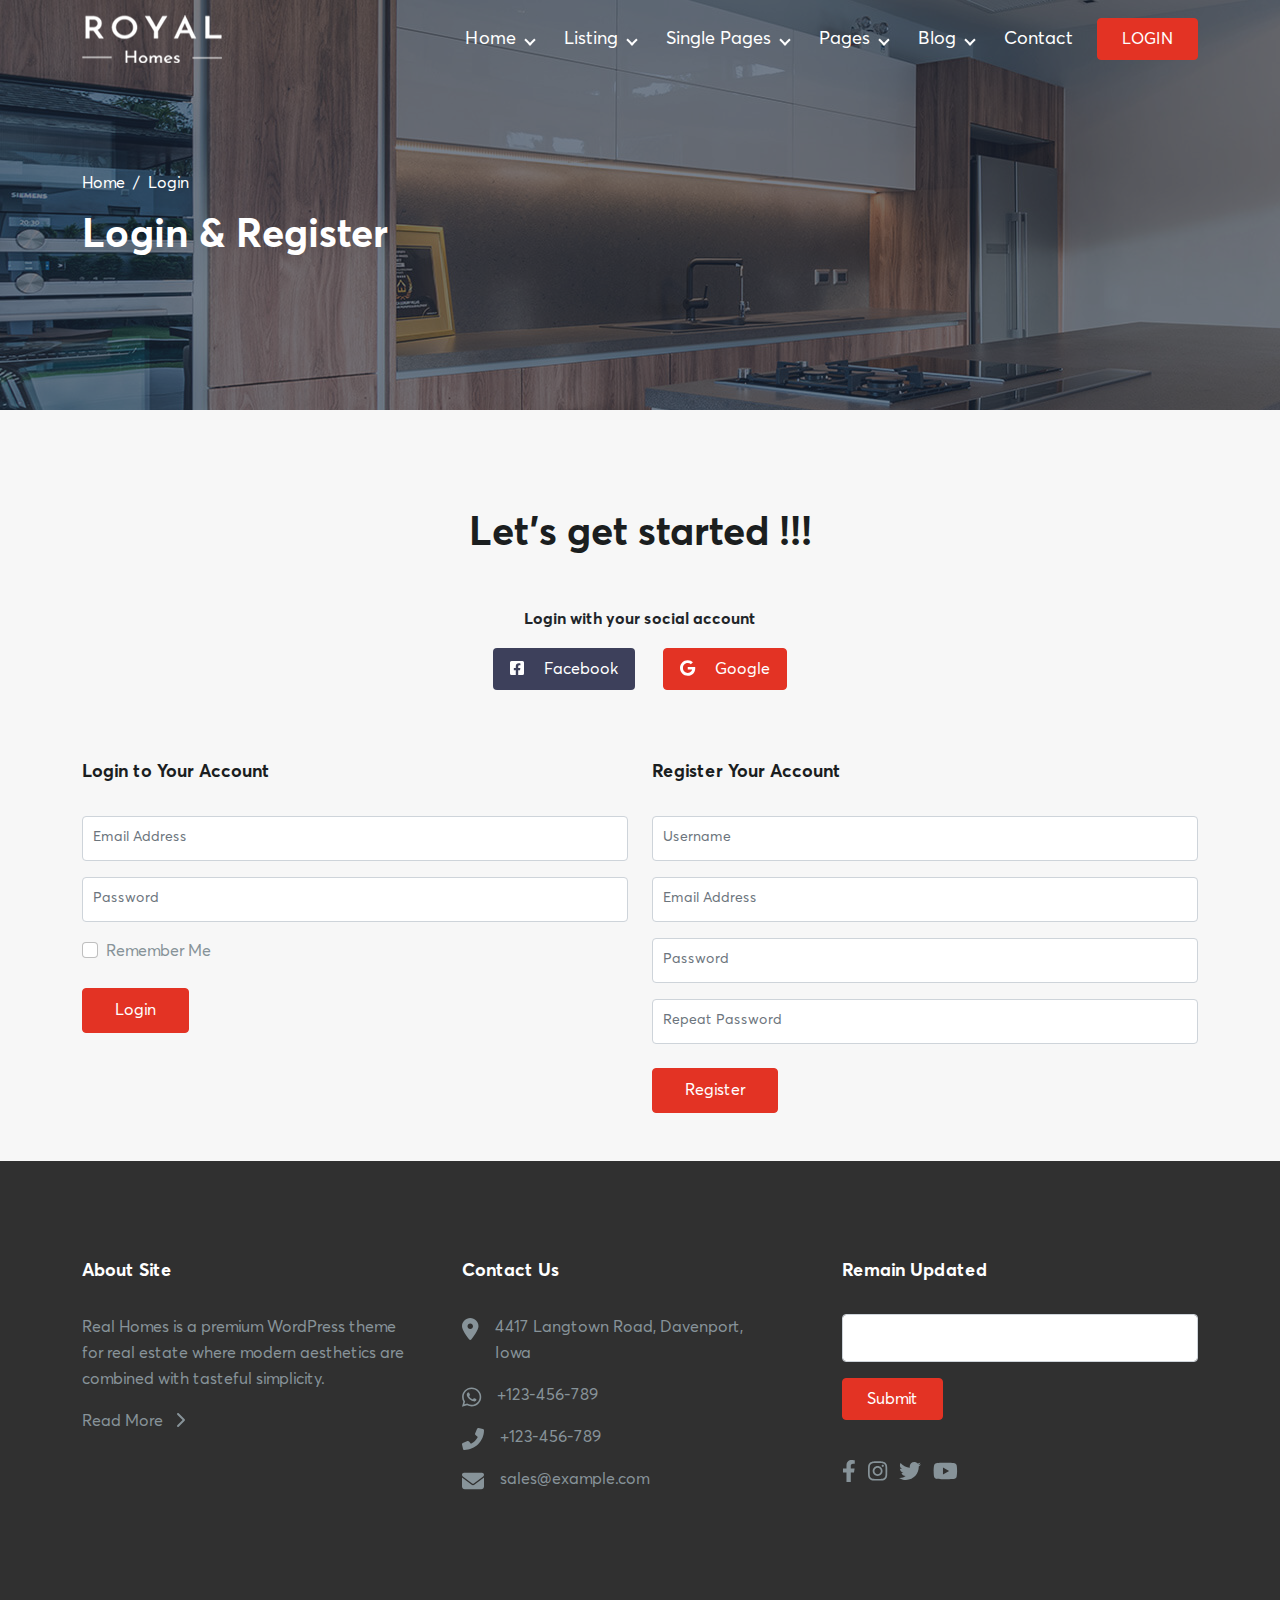
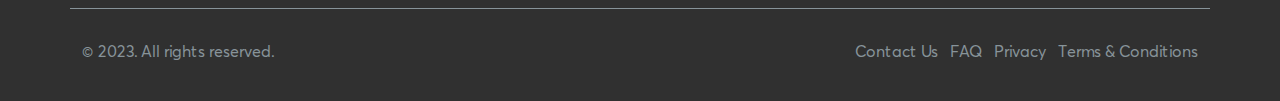
<file: page-login.html>
<!DOCTYPE html>
<html lang="en">
<head>
    <meta charset="utf-8">
    <meta http-equiv="X-UA-Compatible" content="IE=edge">
    <meta name="viewport" content="width=device-width, initial-scale=1">
    <meta name="description" content="">
    <meta name="author" content="">

    <!-- Favicon -->
    <link rel="icon" type="image/png" sizes="16x16" href="/images/favicon.png">
    <title>Royal Homes - Real Estate HTML Template</title>

    <!-- Fonts  -->
    <link rel="preconnect" href="https://fonts.gstatic.com">
    <link href="https://fonts.googleapis.com/css2?family=Work+Sans:wght@300;400;500;600;700&display=swap" rel="stylesheet">

    <!-- Style CSS -->
    <link rel="stylesheet" href="/css/bootstrap.min.css">
    <link rel="stylesheet" href="/css/owl.carousel.min.css">
    <link rel="stylesheet" href="/css/owl.theme.default.min.css">
    <link rel="stylesheet" href="/css/all.css">
    <link rel="stylesheet" href="/css/animate.min.css">
    <link rel="stylesheet" href="/css/style.css">

</head>
<body>

    <div class="main-wrapper">
        <header class="topbar">
            <div class="container">
                <div class="header">
                    <nav class="navbar navbar-expand-lg navbar-dark top-navbar">
                        <a class="navbar-brand" href="https://code-wrapper.com/royal-homes">
						    <img src="/images/logo1.png" class="logo logo-white" alt="logo">
                            <img src="/images/logo-dark.png" class="logo logo-dark" alt="logo">
						</a>
                        
                        <button class="navbar-toggler ms-auto " type="button" data-bs-toggle="collapse"
                            data-bs-target="#collapsible-menu" aria-controls="collapsible-menu" aria-expanded="false"
                            aria-label="Toggle navigation">
                            <span class="hamburger">
                                <span class="hamburger-top"></span>
                                <span class="hamburger-bottom"></span>
                            </span>
                        </button>
                        <a href="#" class="text-white d-lg-none d-block">
                        <i class="fas fa-user-circle font-22 mt-1"></i></a>
                        <div class="collapse navbar-collapse" id="collapsible-menu">
                            <ul class="navbar-nav ms-auto primary-menu">
                                <li class="nav-item dropdown">
                                    <a class="nav-link dropdown-toggle" href="javascript: void(0)"  role="button" data-bs-toggle="dropdown" aria-expanded="false">Home</a>
                                    <ul class="dropdown-menu p-0">
                                        <li><a class="dropdown-item" href="https://code-wrapper.com/royal-homes/home-variation2.html">Home Variation 2</a></li>
                                        <li><a class="dropdown-item" href="https://code-wrapper.com/royal-homes/home-variation3.html">Home Variation 3</a></li>                                        
                                    </ul>
                                </li>
                                <li class="nav-item dropdown">
                                    <a class="nav-link dropdown-toggle" href="javascript: void(0)"  role="button" data-bs-toggle="dropdown" aria-expanded="false">Listing</a>
                                    <ul class="dropdown-menu p-0">
                                        <li class="dropdown">
                                            <a class="dropdown-item" href="#">Property Grid View</a>
                                            <ul class="dropdown-menu p-0">
                                                <li><a class="dropdown-item" href="https://code-wrapper.com/royal-homes/listing-grid-left-sidebar.html">Grid with left sidebar </a></li>
                                                <li><a class="dropdown-item" href="https://code-wrapper.com/royal-homes/listing-grid-right-sidebar.html">Grid with right sidebar </a></li>
                                                <li><a class="dropdown-item" href="https://code-wrapper.com/royal-homes/listing-full-grid.html">Grid with full width</a></li>
                                            </ul>
                                        </li>
                                        <li class="dropdown">
                                            <a class="dropdown-item" href="#">Property List View</a>
                                            <ul class="dropdown-menu p-0">
                                                <li><a class="dropdown-item" href="https://code-wrapper.com/royal-homes/listing-list-left-sidebar.html">List with left sidebar </a></li>
                                                <li><a class="dropdown-item" href="https://code-wrapper.com/royal-homes/listing-list-right-sidebar.html">List with right sidebar </a></li>
                                                <li><a class="dropdown-item" href="https://code-wrapper.com/royal-homes/listing-list-full-width.html">List with full width</a></li>
                                            </ul>
                                        </li> 
                                        <li class="dropdown">
                                            <a class="dropdown-item" href="#">Agent List View</a>
                                            <ul class="dropdown-menu p-0">
                                                <li><a class="dropdown-item" href="https://code-wrapper.com/royal-homes/listing-agent-left-sidebar.html">List with left sidebar </a></li>
                                                <li><a class="dropdown-item" href="https://code-wrapper.com/royal-homes/listing-agent-right-sidebar.html">List with right sidebar </a></li>
                                            </ul>
                                        </li>                                       
                                    </ul>
                                </li>
                                <li class="nav-item dropdown">
                                    <a class="nav-link dropdown-toggle" href="javascript: void(0)"  role="button" data-bs-toggle="dropdown" aria-expanded="false">Single Pages</a>
                                    <ul class="dropdown-menu p-0">
                                        <li class="dropdown">
                                            <a class="dropdown-item" href="#">Property</a>
                                            <ul class="dropdown-menu p-0">
                                                <li><a class="dropdown-item" href="https://code-wrapper.com/royal-homes/page-property-single-v1.html">Property Template 1</a></li>
                                                <li><a class="dropdown-item" href="https://code-wrapper.com/royal-homes/page-property-single-v2.html">Property Template 2</a></li>
                                            </ul>
                                        </li>
                                        <li class="dropdown">
                                            <a class="dropdown-item" href="#">Agent</a>
                                            <ul class="dropdown-menu p-0">
                                                <li><a class="dropdown-item" href="https://code-wrapper.com/royal-homes/listing-single-agent.html">Agent Single Page </a></li>
                                            </ul>
                                        </li> 
                                    </ul>
                                </li>
                                <li class="nav-item dropdown">
                                    <a class="nav-link dropdown-toggle" href="javascript: void(0)"  role="button" data-bs-toggle="dropdown" aria-expanded="false">Pages</a>
                                    <ul class="dropdown-menu p-0">
                                        <li><a class="dropdown-item" href="https://code-wrapper.com/royal-homes/about-us.html">About Us</a></li>
                                        <li><a class="dropdown-item" href="https://code-wrapper.com/royal-homes/contact-us.html">Contact Us</a></li>
                                        <li><a class="dropdown-item" href="https://code-wrapper.com/royal-homes/faq.html">FAQ's</a></li> 
                                        <li><a class="dropdown-item" href="https://code-wrapper.com/royal-homes/gallery.html">Gallery</a></li>
                                        <li><a class="dropdown-item" href="https://code-wrapper.com/royal-homes/page-membership.html">Membership</a></li>
                                        <li><a class="dropdown-item" href="https://code-wrapper.com/royal-homes/page-login.html">User Login</a></li>
                                    </ul>
                                </li>
                                <li class="nav-item dropdown">
                                    <a class="nav-link dropdown-toggle" href="javascript: void(0)"  role="button" data-bs-toggle="dropdown" aria-expanded="false">Blog</a>
                                    <ul class="dropdown-menu p-0">
                                        <li><a class="dropdown-item" href="https://code-wrapper.com/royal-homes/blog-v1.html">Blog Listing 1 </a></li>
                                        <li><a class="dropdown-item" href="https://code-wrapper.com/royal-homes/blog-v2.html">Blog Listing 2 </a></li>
                                        <li><a class="dropdown-item" href="https://code-wrapper.com/royal-homes/blog-v3.html">Blog Listing 3</a></li>
                                        <li><a class="dropdown-item" href="https://code-wrapper.com/royal-homes/blog-single.html">Blog Single</a></li>
                                    </ul>
                                </li>
                                <li class="nav-item">
                                    <a class="nav-link" href="https://code-wrapper.com/royal-homes/contact-us.html">Contact</a>
                                </li>
                            </ul>
                            <a href="https://code-wrapper.com/royal-homes/page-login.html" class="btn btn-warning py-2 px-4 d-lg-block d-none">LOGIN</a>
                        </div>
                    </nav>
                </div>               
            </div>
        </header>

        <!-- Banner Section Start -->
        <section class="inner-page-breadcrumb">
            <div class="container">
                <div class="row">
                    <div class="col-md-6">
                        <div class="breadcrumb-content position-relative">
                            <ul class="breadcrumb">
                                <li class="breadcrumb-item"><a href="#" class="text-decoration-none text-white">Home</a></li>
                                <li class="breadcrumb-item active text-white" aria-current="page">Login</li>
                            </ul>
                            <h1 class="breadcrumb-title text-white">Login & Register</h1>
                        </div>
                    </div>
                </div>
            </div>
        </section>
        <!-- Banner Section End -->


        <section class="page-login-section pb-5">
            <div class="container">
                <h1 class="text-center">Let's get started !!!</h1>
                <p class="text-center text-dark mb-0 font-averta-bold mt-5"> Login with your social account</p>
                <div class="social-login-btns text-center mt-3 mb-5">
                    <button class="btn bg-blue text-white px-3 py-2 me-md-4"><i class="fab fa-facebook-square me-3"></i> Facebook</button>
                    <button class="btn btn-warning text-white px-3 py-2"><i class="fab fa-google me-3"></i> Google</button>
                </div> 

                <div class="row">
                    <div class="col-md-6">
                        <h3 class="login-title pt-4 pb-4 font-18">Login to Your Account</h3>

                        <form class="login-form">
                            <div class="mb-3">
                                <input type="email" class="form-control font-14" id="login-uemail" placeholder="Email Address">
                            </div>
                            <div class="mb-3">
                                <input type="password" class="form-control font-14" id="login-upass" placeholder="Password">
                            </div>
                            <div class="mb-4 form-check">
                                <input type="checkbox" class="form-check-input" id="remember">
                                <label class="form-check-label" for="remember">Remember Me</label>
                            </div>
                            <button type="submit" class="btn btn-warning login-btn">Login</button>
                        </form>
                    </div>
                    <div class="col-md-6">
                        <h3 class="login-title pt-4 pb-4 font-18">Register Your Account</h3>
                        <form class="register-form">
                            <div class="mb-3">
                                <input type="text" class="form-control font-14" id="reg-uname" placeholder="Username">
                            </div>
                            <div class="mb-3">
                                <input type="email" class="form-control font-14" id="reg-uemail" placeholder="Email Address">
                            </div>
                            <div class="mb-3">
                                <input type="password" class="form-control font-14" id="reg-upass" placeholder="Password">
                            </div>
                            <div class="mb-4">
                                <input type="password" class="form-control font-14" id="reg-uconpass" placeholder="Repeat Password">
                            </div>
                            <button type="submit" class="btn btn-warning login-btn">Register</button>
                        </form>
                    </div>
                </div>

            </div>
        </section>
        <!-- Footer -->
        <footer id="footer" class="footer-section">
            <div class="container">
                <div class="row">
                    <div class="col-md-6 col-lg-4">
                        <div class="footer-about">
                            <h3 class="font-18 text-white">About Site</h3>
                            <p class="mt-4 pt-2 pe-4">Real Homes is a premium WordPress theme for real estate where modern aesthetics are combined with tasteful simplicity.</p>
                            <a href="#" class="text-body text-decoration-none">Read More <i class="fas fa-chevron-right ms-2"></i></a>
                        </div>
                    </div>
                    <div class="col-md-6 col-lg-4 mt-4 mt-md-0">
                        <h3 class="font-18 text-white">Contact Us</h3>
                        <p class="mt-4 pt-2 pe-5 d-flex mb-3"><i class="fas fa-map-marker-alt mt-1 font-22 me-3"></i>4417 Langtown Road, Davenport, Iowa</p>
                        <p class="pe-5 d-flex mb-3"><i class="fab fa-whatsapp mt-1 font-22 me-3"></i>+123-456-789</p>
                        <p class="pe-5 d-flex mb-3"><i class="fas fa-phone-alt mt-1 font-22 me-3"></i>+123-456-789</p>
                        <p class="pe-5 d-flex mb-3"><i class="fas fa-envelope mt-1 font-22 me-3"></i>sales@example.com</p>
                    </div>
                    <div class="col-md-12 col-lg-4 mt-4 mt-lg-0">
                        <h3 class="font-18 text-white">Remain Updated</h3>
                        <form class="nl-form mt-4 pt-2">
                                <input type="email" class="form-control" id="email">
                                <button type="submit" class="btn btn-warning py-2 px-4 mt-3">Submit</button>
                        </form>
                        <ul class="list-unstyled list-inline footer-social-link mt-4 pt-3">
                            <li class="list-inline-item">
                                <a href="#"><i class="fab fa-facebook-f font-22"></i></a>
                            </li>
                            <li class="list-inline-item">
                                <a href="#"><i class="fab fa-instagram font-22"></i></a>
                            </li>
                            <li class="list-inline-item">
                                <a href="#"><i class="fab fa-twitter font-22"></i></a>
                            </li>
                            <li class="list-inline-item">
                                <a href="#"><i class="fab fa-youtube font-22"></i></a>
                            </li>
                        </ul>
                    </div>
                </div>
                <div class="footer-bottom row">
                    <div class="col-md-4 col-lg-6">
                        <p>© 2023. All rights reserved.</p>
                    </div>
                    <div class="col-md-8 col-lg-6 text-md-end">
                        <ul class="list-inline footer-link">
                            <li class="list-inline-item">
                                <a href="#" class="text-decoration-none">Contact Us</a>
                            </li>
                            <li class="list-inline-item">
                                <a href="#" class="text-decoration-none">FAQ</a>
                            </li>
                            <li class="list-inline-item">
                                <a href="#" class="text-decoration-none">Privacy</a>
                            </li>
                            <li class="list-inline-item">
                                <a href="#" class="text-decoration-none">Terms & Conditions</a>
                            </li>
                        </ul>
                    </div>
                </div>
            </div>
        </footer>

    </div>

    <!-- Required JS -->
    <script src="/js/bootstrap.bundle.min.js"></script>
    <script src="/js/jquery.min.js"></script>
    <script src="/js/owl.carousel.min.js"></script>
    <script src="/js/all.js"></script>
    <script src="/js/isotope.pkgd.min.js"></script>
    <script src="/js/custom.js"></script>
</body>
</html>
</file>
<file: css/style.css>
@font-face {
  font-family: 'Averta-Regular';
  src: url('../fonts/Averta-Regular.eot#iefix') format('embedded-opentype'),  
  	   url('../fonts/Averta-Regular.woff') format('woff'), 
  	   url('../fonts/Averta-Regular.ttf')  format('truetype'), 
  	   url('../fonts/Averta-Regular.svg#Averta-Regular') format('svg');
  font-weight: normal;
  font-style: normal;
}
@font-face {
  font-family: 'Averta-Bold';
  src: url('../fonts/Averta-Bold.eot#iefix') format('embedded-opentype'),  
  	   url('../fonts/Averta-Bold.woff') format('woff'), 
  	   url('../fonts/Averta-Bold.ttf')  format('truetype'), 
  	   url('../fonts/Averta-Bold.svg#Averta-Bold') format('svg');
  font-weight: normal;
  font-style: normal;
}
@font-face {
  font-family: 'Averta-Semibold';
  src: url('../fonts/Averta-Semibold.eot#iefix') format('embedded-opentype'),  
       url('../fonts/Averta-Semibold.woff') format('woff'), 
       url('../fonts/Averta-Semibold.ttf')  format('truetype'), 
       url('../fonts/Averta-Semibold.svg#Averta-Semibold') format('svg');
  font-weight: normal;
  font-style: normal;
}

body {
	margin: 0;
	font-size: 1rem;
	font-weight: 400;
	line-height: 26px;
	color: #879399;
	text-align: left;
	background-color: #fff;
	font-family: 'Averta-Regular';
	overflow-x: hidden;
}

h1,
h2,
h3,
h4,
h5,
h6 {
	margin-top: 0;
	margin-bottom: 0.5rem;
	color: #1b1e1f;
	font-family: 'Averta-Bold';
}

a {
	color: #1b1e1f;
}
a:hover {
	text-decoration: none;
	color: #b85335;
}

a:focus,
button:focus {
	outline: none !important;
    box-shadow: none !important;
}
.text-alter {
	color: #1b1e1f;
}
.font-averta-regular {
	font-family: 'Averta-Regular';
}
.font-averta-bold {
	font-family: 'Averta-Bold';
}
.font-averta-semibold {
	font-family: 'Averta-Semibold';
}

.form-control {
	background-color: #fff;
	background-position: bottom;
	background-repeat: no-repeat;
	background-size: 0 1px, 100% 1px;
	padding: 10px 0 12px 10px;
	transition: background 0s ease-out 0s;
	height: auto;
}
.form-control,
.form-control:focus {
	border-radius: 0.25rem;
	box-shadow: none !important;
}
select,
select:focus {
	height: 48px !important;
	box-shadow: none !important;
}
select:focus{
	border-color: #e33324 !important;
}
.form-control:focus {
	background-size: 100% 2px, 100% 2px;
	outline: 0 none;
	transition-duration: 0.3s;
	border-color: #e33324;
}

p {
	margin-top: 0;
	margin-bottom: 1rem;
}

.font-12 {
	font-size: 12px;
}
.font-14 {
	font-size: 14px;
}
.font-16 {
	font-size: 16px;
}
.font-18 {
	font-size: 18px;
}

.font-20 {
	font-size: 20px;
}
.font-21 {
	font-size: 21px;
}
.font-22 {
	font-size: 22px;
}
.font-26 {
	font-size: 26px;
}
.font-30 {
	font-size: 30px;
}
.font-36 {
	font-size: 36px;
}
.font-40 {
	font-size: 40px;
}
.font-42 {
	font-size: 42px;
}
.font-48 {
	font-size: 48px;
}
.font-55 {
	font-size: 55px;
}
.btn {
	box-shadow: none !important;
}
.text-body {
    color: #879399 !important;
}
.text-white {
	color: #fff;
}
.text-orange{
	color: #e33324;
}
.bg-orange{
	background-color: #e33324 !important;
}
.text-blue{
	color: #3d405b;
}
.bg-blue{
	background-color: #3d405b !important;
}
.text-green{
	color: #1dc295;
}
.bg-green{
	background-color: #1dc295 !important;
}
.spacer {
	margin-top: 100px;
}
.topbar {
	position: absolute;
	z-index: 50;
	width: 100%;
	max-height: 78px;
}
.btn-warning {
	background: #e33324;
	color: #fff;
	border-color: #e33324;
}
.btn-outline-warning {
    color: #e33324;
    border-color: #e33324;
}
.btn-outline-warning:hover {
    color: #9d4227;
    background-color: #fff;
    border-color: #9d4227;
}
.btn-warning:focus {
	box-shadow: 0 0 0 .2rem rgba(162, 62, 33, 0.5);
	background: #e33324;
	color: #fff;
	border-color: #e33324;
}
.btn-warning:hover {
    color: #fff;
    background-color: #c75635;
    border-color: #c75635;
}
.topbar.fixed-header {
	transition: 0.2s ease-in;
	position: fixed;
	padding-top: 0;
	background: #fff !important;
	box-shadow: 0 .5rem 1rem rgba(210, 91, 57,.2)!important;
}
.topbar.fixed-header .navbar a svg{
	color: rgb(61 64 91);
}
.topbar.fixed-header .top-navbar .navbar-nav>.nav-item>.nav-link {
	color: #0e2220;
}
.topbar .navbar {
	padding: 0;
}

.topbar .navbar .navbar-brand {
	padding: 0;
	margin: 0;
	max-height: 78px;
	line-height: 78px;
}
.topbar.fixed-header .navbar .navbar-brand{
    color: #0e2220;
}
.topbar.fixed-header .logo-white,
.topbar .logo-dark{
    display:none;
}
.topbar.fixed-header .logo-dark,
.topbar .logo-white{
    display: block;
}
.primary-menu .nav-item.dropdown .dropdown-toggle:after{
    position: absolute;
    right: 6px;
    top: 40px;
    content: '';
    width: 8px;
    height: 8px;
    border-width: 2px 0 0 2px;
    border-style: solid;
    border-color:  #fff;
    transform: rotate(-135deg) translate(0, -50%);
    transform-origin: top;
}
.navbar-dark .navbar-nav .nav-link {
	color: #fff;
}
.topbar.fixed-header .primary-menu .nav-item.dropdown .dropdown-toggle:after {
    border-color: #0e2220;
}
.topbar.fixed-header .primary-menu .nav-item.dropdown .dropdown-toggle:hover:after {
    border-color: #e33324;
}
.navbar-dark .navbar-nav .nav-link:hover,
.navbar-dark .navbar-nav .nav-link:focus,
.primary-menu .nav-item.dropdown .dropdown-toggle:hover:after,
.primary-menu .nav-item.dropdown .dropdown-toggle:focus:after {
	color: #e33324 !important;
    border-color: #e33324;
}

.topbar .top-navbar .navbar-nav>.nav-item>.nav-link {
	line-height: 78px;
	padding: 0 24px;
	font-size: 18px;
}
.navbar-toggler .hamburger {
	height: 25px;
	width: 25px;
	position: relative;
	display: inline-block;
    margin-right: 15px;
}

.navbar-dark .navbar-toggler {
	border: none;
}

.navbar-toggler .hamburger .hamburger-top,
.navbar-toggler .hamburger .hamburger-bottom {
	top: 50%;
	height: 2px;
	background: #fff;
	outline: none;
	-webkit-transform: rotate(0);
	transform: rotate(0);
	-webkit-transform-origin: 50% 50%;
	transform-origin: 50% 50%;
	width: 100%;
	position: absolute;
	transition: all .3s ease-out;
}

.navbar-toggler .hamburger .hamburger-top {
	transform: matrix(1, 0, 0, 1, 0, 4);
}

.navbar-toggler .hamburger .hamburger-bottom {
	transform: matrix(1, 0, 0, 1, 0, -4);
}

.navbar-toggler[aria-expanded="true"] .hamburger .hamburger-top {
	transform: matrix(0.7071, 0.7071, -0.7071, 0.7071, 0, 0);
}

.navbar-toggler[aria-expanded="true"] .hamburger .hamburger-bottom {
	transform: matrix(0.7071, -0.7071, 0.7071, 0.7071, 0, 0);
}

.nav-item

.nav-link,
.nav-link:hover {
	color: #fff;
	position: relative;
}

/*Banner Style */
.home-banner {
    padding: 180px 0 230px;
    position: relative;
    background-size: cover !important;
    background-repeat: no-repeat !important;
    background-position: center;
}
/*.home-banner:before{
	content: "";
    background-color: rgb(61, 64, 91);
    opacity: 0.6;
    position: absolute;
    bottom: 0;
    left: 0;
    right: 0;
    top: 0;
    width: 100%;
}*/
.home-banner .banner-serach-form-content,
.v2-search-property .banner-serach-form-content{
	background-color: #ffffff;
    padding: 20px;
    margin-top: 15px;
    border-radius: 0.25rem;
}
.view-all-btn, .add-review-btn{
	padding: 12px 15px;
}
.more-search-btn, .property-search, .agent-contact-btn{
	padding: 10px;
}
.banner-serach-form .nav-pills .nav-link{
	padding: 10px 35px;
	background-color: #ffffff;
	color: #0e2220;
}
.banner-serach-form .nav-pills li:not(:last-child) .nav-link {
    margin-right: 15px;
}
.banner-serach-form  .nav-pills .nav-link.active,.banner-serach-form  .nav-link:hover{
	background-color: #e33324;
	color: #ffffff;
}
.banner-serach-form .more-option{
	width: 82.5%;
	z-index: 111;
}
.banner-serach-form .more-option .card-body{
	padding: 20px;
}
.banner-serach-form .nav-item .nav-link.active:after,
.banner-serach-form .nav-item .nav-link:hover:after{
	content: "";
	clip-path: polygon(50% 100%, 0 0, 100% 0);
    height: 10px;
    width: 17px;
    background: #e33324;
    position: absolute;
    top: 45px;
    left: 50%;
    transform: translateX(-50%);
}
.form-check-input:checked{
	background-color: #e33324;
    border-color: #e33324;
}
.form-check-input:focus{
	box-shadow: none;
}

/*Category Section Style */
.home-category-section {
	margin-top: -70px;
}
.home-category-section .category-box{
	-webkit-box-shadow: 0 0 1.25rem rgb(108 118 134 / 10%);
    box-shadow: 0 0 1.25rem rgb(108 118 134 / 10%);
    -webkit-transition: .6s;
    transition: .6s;
}
.home-category-section .category-box:hover{
	-webkit-transform: translateY(-5px);
    transform: translateY(-5px);
}

/*Property By Location Style 1*/
.property-by-location-st1 .property-city{
	cursor: pointer;
	-webkit-transition: .6s;
    transition: .6s;
}
.property-by-location-st1 .property-city:hover{
	-webkit-transform: translateY(-5px);
    transform: translateY(-5px);
}
.property-by-location-st1 .property-city .property-city-img{
	background-color: #f7f7f7;
	border-radius: 50%;
	height: 200px;
	width: 200px;
	margin: 0 auto 20px;
	position: relative;
}
.property-by-location-st1 .property-city .property-city-img img{
	bottom: 0;
    left: 0;
    margin: 0 auto;
    right: 0;
    position: absolute;
}

/*Property By Location Style 2*/

.property-by-location-st2 .location-name {
    position: absolute;
    bottom: 20px;
    z-index: 1;
    left: 24px;
    line-height: 26px;
}
.property-by-location-st2 .location-count {
    position: absolute;
    bottom: 20px;
    z-index: 1;
    right: 24px;
}
.property-by-location-st2 .location-image {
    border-radius: 7px;
    cursor: pointer;
    overflow: hidden;
}
.property-by-location-st2 .location-img {
    -webkit-transform: scale(1);
    transform: scale(1);
    -webkit-transition: .3s ease-in-out;
    transition: .5s ease-in-out;
}
.property-by-location-st2 .location-img:hover {
    -webkit-transform: scale(1.1);
    transform: scale(1.1);
}
.property-by-location-st2 .location-image::after {
    position: absolute;
    bottom: 0;
    left: 0;
    content: '';
    height: 100px;
    width: 100%;
    background-image: -moz-linear-gradient( 90deg, rgb(0,0,0) 0%, rgba(0,0,0,0) 100%);
    background-image: -webkit-linear-gradient( 
90deg
, rgb(0,0,0) 0%, rgba(0,0,0,0) 100%);
    background-image: -ms-linear-gradient( 90deg, rgb(0,0,0) 0%, rgba(0,0,0,0) 100%);
    opacity: 0.659;
    border-radius: 7px;
}


/* How it Works Section Style */
.how-it-works-section,
.home-testimonial-section,
.home-featured-property.v1-best-propprty,
.v2-search-property,
.about-our-team,
.home-v3.home-why-us-section{
	background-color: #f7f7f7;
	padding: 100px 0 80px;
}	
.how-it-works-section .features-box-meta .features-box{
	background: #fff;
    width: 90px;
    height: 90px;
    line-height: 90px;
    text-align: center;
    transition: .25s ease-in-out;
    font-size: 30px;
    border-radius: 50px;
    margin: 15px auto;
    position: relative;
    -webkit-box-shadow: 0 0 12px 0 rgb(71 119 244 / 20%);
    box-shadow: 0 0 12px 0 rgb(71 119 244 / 20%);
}	
.how-it-works-section .features-box-meta .features-box:before{
	content: "";
    position: absolute;
    width: 72px;
    height: 72px;
    background: transparent;
    border-radius: 50%;
    border: 1px dashed #d0def1;
    left: 9px;
    top: 9px;
}
.features-box .features-lbl{
	font-size: 14px;
    font-weight: 600;
    position: absolute;
    right: 0;
    top: -5px;
    width: 30px;
    height: 30px;
    background: transparent;
    border-radius: 50%;
    line-height: 30px;
    color: #fff;
}

/* Why Choose Us Section Style */
.home-why-us-section .why-choose-us-meta .card-body{
	padding: 45px 30px;
}
.home-why-us-section .why-choose-us-meta{
	-webkit-transition: all 0.6s ease;
    -moz-transition: all 0.6s ease;
    -o-transition: all 0.6s ease;
    transition: all 0.6s ease;
}
.home-why-us-section .why-choose-us-meta .icon{
	background-color: #f7f7f7;
    border-radius: 50%;
    height: 130px;
    line-height: 130px;
    margin: 0 auto;
    width: 130px;
    text-align: center;
    -webkit-transition: all 0.6s ease;
    -moz-transition: all 0.6s ease;
    -o-transition: all 0.6s ease;
    transition: all 0.6s ease;
}
.home-why-us-section .why-choose-us-meta .icon svg{
	color: #e33324;
    font-size: 60px;
    vertical-align: middle;
}
.home-why-us-section .why-choose-us-meta:hover{
	cursor: pointer;
    -webkit-box-shadow: 0px 0px 50px 0px rgb(19 19 28 / 12%);
    -moz-box-shadow: 0px 0px 50px 0px rgba(19, 19, 28, 0.12);
    -o-box-shadow: 0px 0px 50px 0px rgba(19, 19, 28, 0.12);
    box-shadow: 0px 0px 50px 0px rgb(19 19 28 / 12%);	
}
.home-why-us-section .why-choose-us-meta:hover .icon{
	background-color: #e33324;
}
.home-why-us-section .why-choose-us-meta:hover .icon svg{
	color: #ffffff;
}

/*Featured Property Section Style*/
.home-featured-property .featured-property-carousel{
	cursor: pointer;
}
.home-featured-property .featured-property-carousel .fe-pro-img,
.home-featured-property .v1-featured-property-card .fe-pro-img,
.home-featured-property .v1-best-property-card .fe-pro-img,
.home-featured-property .featured-product-img .latest-pro-img,
.related-property .related-property-card .related-pro-img{
    height: 250px;
    object-fit: cover;
}
.home-featured-property .property-details,
.related-property-section .related-property .property-details{
	position: absolute;
    bottom: 0;
    left: 0;
    width: 100%;
    display: flex;
    align-items: center;
    padding: 0 20px;
}
.home-featured-property .property-view a,
.related-property-section .related-property .property-view a{
	width: 45px;
    height: 45px;
    background: #ffffff;
    display: inline-block;
    border-radius: 50%;
    line-height: 45px;
    text-align: center;
}
.home-featured-property .property-tag,
.related-property-section .related-property .property-tag,
.property-agent-listing-meta .agent-listing-card .property-tag,
.property-agent-list-v2-meta .property-tag,
.property-agent-detail-section .agent-desc .property-tag{
	position: absolute;
    top: 10px;
    left: 20px;
}
.home-featured-property .featured-property,
.related-property-section .related-property .featured-property{
	position: absolute;
    right: 32px;
    top: 0;
    clip-path: polygon(100% 0%, 100% 50%, 100% 100%, 50% 75%, 0 100%, 0 0);
    height: 35px;
    width: 25px;
    text-align: center;
    transition: .4s all;
}
.home-featured-property .featured-property:hover,
.related-property-section .related-property .featured-property:hover{
	height: 45px;
}
.home-featured-property .hot-property,
.related-property-section .related-property .hot-property{
	position: absolute;
    right: 0;
    top: 0;
    clip-path: polygon(100% 0%, 100% 50%, 100% 100%, 50% 75%, 0 100%, 0 0);
    height: 35px;
    width: 25px;
    text-align: center;
    transition: .4s all;
}
.home-featured-property .hot-property:hover,
.related-property-section .related-property .hot-property:hover{
	height: 45px;
}
.home-featured-property .property-tag ul li,
.property-list-meta .property-tag ul li,
.property-listing-title .property-tag ul li,
.related-property-section .related-property .property-tag ul li,
.property-title-v2 .property-tag ul li,
.property-agent-listing-meta .agent-listing-card .property-tag ul li,
.property-agent-list-v2-meta .property-tag ul li,
.property-agent-detail-section .agent-desc .property-tag ul li,
.agent-listing-property .product-title-meta .property-rate-tag ul li{
	color: white;
    font-size: 14px;
    padding: 0 10px;
    border-radius: 3px;
}
.home-featured-property .property-footer img,
.home-testimonial-section .testimonial-meta img{
	width: unset;
}
.home-featured-property.category-tab .product-tab ul li a{
	background-color: #f7f7f7;
    padding: 9px 15px !important;
}
.home-featured-property.category-tab .product-tab ul li a.active{
	background: #e33324;
	color: #ffffff;
}
.home-featured-property.category-tab .product-tab ul li a:hover{
	transition: all 500ms ease;
	background: #e33324;
	color: #ffffff;
}

/*Our Blog Style*/
.home-our-blog .blog-meta{
	margin-top: -40px;
}
.home-our-blog-st2 .blog-img,
.home-our-blog-st3 .blog-img,
.home-our-blog-st3 .card{
	border-radius: 8px;
}
.home-our-blog-st2 .blog-content {
	padding-top: 100px;
    margin-top: -100px;
    position: unset;
    z-index: -1;
    border-radius: 8px;
}

/*Testimonial Style*/
.testimonial-carousal .card.content{
	border-radius: 15px;
	border-color: #e33324;
}	
.testimonial-carousal-st2 .owl-item {
    padding-bottom: 28px;
}
.home-cta-section{
	padding: 50px;
    background: #e33324;
}
.home-cta-section .cta-btn a{
	background-color: #ffffff;
	border-color: #ffffff;
	color: #1b1e1f;
	padding: 17px 40px;
}
.home-cta-section .cta-btn a:hover{
	background-color: #1b1e1f;
	border-color: #1b1e1f;
	color: #ffffff;
}

.property-by-location-st3 .property-box{
    margin-bottom: 30px;
    -webkit-transition: .6s;
    transition: .6s;
    padding: 10px 10px 0;
    border: 1px solid #e1e1e1;
    border-radius: 5px;
}
.property-by-location-st3 .property-box img {
    border-radius: 8px;
}
.property-by-location-st3 .property-box:hover {
    -webkit-transform: translateY(-5px);
    transform: translateY(-5px);
}
.property-by-location-st3 .property-box-content{
	padding: 25px 5px;
}	
.property-by-location-st3 .property-box:hover .property-box-content h4 a{
	color: #b85335;
}

/*V1 banner style*/

.v1-banner-carousel .v1-banner-item{
	padding: 180px 0 230px;
	height: 550px;
    position: relative;
    background-size: cover !important;
    background-repeat: no-repeat !important;
    background-position: center;
}
.v1-banner-carousel .v1-banner-item .banner-content{
	padding: 80px 0;
}

/*V1 search style*/

.v1-search-property {
	margin-top: -130px;
	position: relative;
	z-index: 1;
}
.v1-search-property .banner-serach-form-content{
	background-color: #ffffff;
    padding: 30px;
    margin-top: 30px;
    border-radius: 0.25rem;
    box-shadow: 0 .5rem 1rem rgba(0,0,0,.15)!important;
}
.v1-search-property .more-option .card-body{
	padding: 20px;
}

/*V1 best propprty style*/

.v1-best-property .v1-best-property-card,
.home-featured-property .v1-featured-property-card,
.v1-home-our-agent .agent-card-meta,
.related-property-section .related-property,
.property-agent-listing-meta .agent-listing-card,
.property-agent-list-section .property-agent-list-v2-meta .card,
.property-agent-detail-section .property-agent-detail-meta .property-agent-img-card{
	-webkit-transition: .6s;
    transition: .6s;
}
.v1-best-property .v1-best-property-card:hover,
.home-featured-property .v1-featured-property-card:hover,
.v1-home-our-agent .agent-card-meta:hover,
.property-agent-listing-meta .agent-listing-card:hover,
.property-agent-list-section .property-agent-list-v2-meta .card:hover,
.property-agent-detail-section .property-agent-detail-meta .property-agent-img-card:hover{
	cursor: pointer;
	-webkit-transform: translateY(-5px);
    transform: translateY(-5px);
    -webkit-box-shadow: 0px 0px 50px 0px rgb(19 19 28 / 12%);
    -moz-box-shadow: 0px 0px 50px 0px rgba(19, 19, 28, 0.12);
    -o-box-shadow: 0px 0px 50px 0px rgba(19, 19, 28, 0.12);
    box-shadow: 0px 0px 50px 0px rgb(19 19 28 / 12%);
}

/*V1 our agent style*/

.v1-home-our-agent .agent-image .overylay{
	background-color: rgba(8, 15, 29, .8);
    bottom: 0;
    left: 0;
    opacity: 0;
    position: absolute;
    right: 0;
    top: 0;
    -webkit-transition: all 0.3s ease;
    -moz-transition: all 0.3s ease;
    -o-transition: all 0.3s ease;
    transition: all 0.3s ease;
}
.v1-home-our-agent .agent-image .overylay .social-icons{
    position: absolute;
	bottom: 0;
    left: 0;
    right: 0;
}
.v1-home-our-agent .agent-image .overylay ul li a{
	color: #fff;
}
.v1-home-our-agent .agent-card-meta:hover .agent-image .overylay{
	cursor: pointer;
    opacity: 1;
}

/*Become agent style*/
.become-agent-section{
	background-color: #3d405b;
	padding: 100px 0 100px;
}
.become-agent-section .become-agent-form .form-control {
    padding: .375rem 0;
    border: 0px;
    border-bottom: 1px solid #d8d8d8;
}
.become-agent-section .card .card-body{
	padding: 30px 40px 40px;
}

/*V2 banner style*/
.v2-banner-carousel .v2-banner-item {
	padding: 180px 0 230px;
	height: 625px;
    position: relative;
    background-size: cover !important;
    background-repeat: no-repeat !important;
    background-position: center;
}
.v2-banner .v2-banner-tag li{
	color: white;
    font-size: 14px;
    padding: 0 10px;
    border-radius: 3px;
}
.v2-banner-carousel .v2-banner-item .property-btn li,
.property-listing-title .property-options li{
	width: 45px;
    height: 45px;
    background: #f7f7f7;
    display: inline-block;
    border-radius: 50%;
    line-height: 45px;
    text-align: center;
}

/*Testimonial style 2 css*/
.home-testimonial-st2-section .testimonial-img img{
	width: 85px;
	height: 85px;
	object-fit: cover;
	border-radius: 50px;
	margin: 0 auto;
}
.testimonial-carousal .testimonial-img,
.testimonial-carousal .testimonial-detail {
    padding: 8px;
}
.inner-page-breadcrumb {
    background-image: url(../images/inner-pagebg.jpg);
    background-repeat: no-repeat;
    padding: 170px 0 150px;
    height: 410px;
    position: relative;
}
.inner-page-breadcrumb:before {
    background-color: rgb(29, 41, 62);
    bottom: 0;
    content: "";
    left: 0;
    opacity: 0.6;
    position: absolute;
    right: 0;
    top: 0;
}
.inner-page-breadcrumb .breadcrumb-item+.breadcrumb-item::before{
	color: #fff;
}
.inner-page-breadcrumb .breadcrumb-item.active,
.blog-single-breadcrumb .breadcrumb-item.active{
	color: #e33324;
}
.blog-single-breadcrumb,
.property-listing-title{
	padding-top: 120px;
}
.main-content-wrapper,
.blog-single-wrapper,
.page-faq-section,
.page-login-section,
.property-grid-listing,
.property-list-listing,
.property-single-v2-details,
.property-agent-grid-listing,
.property-agent-list-listing,
.property-agent-details{
	background-color: #f7f7f7;
}
.contact-form-section,
.blog-post-section,
.page-gallery-section,
.page-faq-section,
.page-login-section,
.page-membership-section,
.property-single-v2-details{
	padding-top: 100px;
}
.contact-item .social-icons li,
.follow-item .social-icons li{
    width: 45px;
    height: 45px;
    background: #f7f7f7;
    display: inline-block;
    border-radius: 50%;
    line-height: 45px;
    text-align: center;
}
.contact-item .social-icons li a,.follow-item .social-icons li a{
	display: block;
}
.counter-up-section{
	padding: 50px 0;
	background: #3d405b;
}

.blog-post-section .card , .blog-single-post-section .card{
	border-radius: 8px;
}
.blog-post-section .blog-post-content .card img, .related-post .related-post-content .card img{
	border-top-left-radius: 8px;
    border-top-right-radius: 8px;
}

.sidebar-latest-blog-widget .blog-image,
.sidebar-top-rated-pro-widget .top-pro-image{
	object-fit: cover;
}
.follow-item .social-icons li:hover {
	background: #c75635;
}
.follow-item .social-icons li:hover a{
	color: #ffffff;
}
.sidebar-top-rated-pro-widget .property-rating li{
	font-size: 10px;
}
.sidebar-top-rated-pro-widget .product-price del{
	opacity: 0.6;
    margin-left: 5px;
    font-size: 12px;
    color: #e33324;
}
.sidebar-tags-widget .tags-item li{
	background-color: #f7f7f7;
	height: 40px;
    line-height: 40px;
    border-radius: 6px;
    padding: 0px 20px;
}
.blog-post-pagination ul li .page-link{
	width: 45px;
    height: 45px;
    border-radius: 50px;
    line-height: 32px;
    text-align: center;
    color: #879399;
}
.blog-post-pagination .page-item:last-child .page-link,
.blog-post-pagination .page-item:first-child .page-link{
	border-radius: 50px;
}
.blog-post-pagination .page-link:hover,
.blog-post-pagination .page-item.active .page-link{
	background-color: #c75635;
    border-color: #c75635;
    color: #ffffff;
}
.blog-post-pagination .page-link:focus{
	box-shadow: unset;
}
.blog-single-post-section .blog-single-img{
	border-radius: 8px;
}
.blog-single-post-section .single-blog-post-content .single-post-blockquote{
    color: #1b1e1f;
    font-size: 24px;
    font-family: 'Averta-Bold';
    border-left: 3px solid #e33324;
    padding-left: 1rem;
    margin-bottom: 52px;
    margin-top: 52px;
    margin-left: 52px;
    line-height: 32px;
}
.single-blog-post-content ul:not(.social-icons), .single-blog-post-content ol{
	list-style: none;
	padding: 0;
    margin-top: 1rem;
    margin-bottom: 1rem;
}
.property-amenities ul li,.single-blog-post-content ul li, .single-blog-post-content ol li,
.sidebar-category-widget ul li{
	position: relative;
    padding-left: 18px;
    margin-bottom: 7px;
}
.property-amenities ul li:after,.single-blog-post-content ul:not(.social-icons) li:after, .single-blog-post-content ol li:after,
.sidebar-category-widget ul li:after{
	position: absolute;
    top: 8px;
    left: 0;
    content: '';
    background: url(../images/arrow-warning.png);
    background-repeat: no-repeat;
    width: 8px;
    height: 10px;
}
.sidebar-category-widget ul li:last-child{
	margin-bottom: 0;
}
.post-pagination-tab .prev-next-post .col-6:first-child {
    border-right: 1px solid #dee2e6;
}
.post-pagination-tab .prev-next-post .col-6 {
    padding-top: 15px;
    padding-bottom: 15px;
}
.post-pagination-tab  .prev-next-post .right {
    padding-left: 40px;
}
.blog-post-share .social-icons li{
    width: 45px;
    height: 45px;
    background: #f7f7f7;
    display: inline-block;
    border-radius: 50%;
    line-height: 45px;
    text-align: center;
    padding-left: 0;
    margin-left: 0;
    margin-bottom: 0;
}
.blog-post-share .social-icons li:first-child{
	width: auto;
    height: auto;
	background: transparent;
	font-size: 18px;
	color: #1b1e1f;
	font-family: 'Averta-Bold';
}
.single-post-reviews .post-review-meta img,
.single-post-cmnt-display .post-cmnt-meta img{
	height: 80px;
    width: 80px;
    object-fit: cover;
    border-radius: 50px;
}
.single-post-reviews .post-review-meta .review-rating li,
.single-post-reviews .total-review .total-rating li,
.single-post-add-reviews .add-review li{
	font-size: 12px;
}
.single-post-cmnt-display .post-cmnt-meta.reply-cmnt{
	padding-left: 70px;
}
.page-gallery-section .gallery-item {
	cursor: pointer;
}
.page-gallery-section .gallery-item .gallery-overlay {
    opacity: 0;
    transition: all 0.7s ease-out 0s;
    transform: scale(0);
    position: absolute;
    top: 0;
    left: 0;
    content: '';
    height: 100%;
    width: 100%;
    background: rgb(227, 51, 36, 0.9) none repeat scroll 0 0;
}
.page-gallery-section .gallery-item .gallery-overlay-meta{
	position: absolute;
    top: 50%;
    left: 50%;
    transform: translate(-50%, -50%);
}
.page-gallery-section .gallery-item:hover .gallery-overlay {
	opacity: 1;
    -webkit-transform: scale(1.0);
    -moz-transform: scale(1.0);
    -o-transform: scale(1.0);
    -ms-transform: scale(1.0);
    transform: scale(1.0);
}

#accordionFaq .accordion-button:not(.collapsed){
	color: #e33324;
	background-color: unset;
}
#accordionFaq .accordion-button:focus{
	box-shadow: unset;
}
#accordionFaq .accordion-item{
	margin-bottom: 16px;
    border: unset;
    border-radius: 5px;
    background: #fff;
}
#accordionFaq .accordion-button {
    box-shadow: none;
    margin-bottom: 0;
    padding: 20px;
    border-radius: 5px;
}
#accordionFaq .accordion-body{
	padding-top: 0;
}
.accordion-button:not(.collapsed)::after{
	background-image: url("data:image/svg+xml,%3csvg xmlns='http://www.w3.org/2000/svg' viewBox='0 0 16 16' fill='%23e33324'%3e%3cpath fill-rule='evenodd' d='M1.646 4.646a.5.5 0 0 1 .708 0L8 10.293l5.646-5.647a.5.5 0 0 1 .708.708l-6 6a.5.5 0 0 1-.708 0l-6-6a.5.5 0 0 1 0-.708z'/%3e%3c/svg%3e");
}

.page-login-section .login-btn{
	padding: .6rem 2rem;
}

.page-membership-section .pricing-meta{
	-webkit-transition: .6s;
    transition: .6s;
    cursor: pointer;
    border-radius: 8px;
}
.page-membership-section .pricing-meta:hover{
	-webkit-box-shadow: 0px 0px 50px 0px rgb(19 19 28 / 12%);
    -moz-box-shadow: 0px 0px 50px 0px rgba(19, 19, 28, 0.12);
    -o-box-shadow: 0px 0px 50px 0px rgba(19, 19, 28, 0.12);
    box-shadow: 0px 0px 50px 0px rgb(19 19 28 / 12%);
}	
.page-membership-section .pricing-meta .card{
	border-radius: 8px;
}
.pricing-meta .pricing-header{
	padding: 35px 0;
}
.pricing-meta .pricing-content ul li{
	font-size: 14px;
    color: #212529;
    line-height: 3;
}
.pricing-meta .pricing-footer .pricing-btn{
	padding: 10px 15px;
}
.pricing-meta .pricing-footer .pricing-btn:hover{
	background: #e33324;
    color: #fff;
    border-color: #e33324;
}

.property-grid-listing-2 .home-featured-property .card,
.property-grid-listing-2 .grid-search-result .card{
	border-radius: 8px;
}
.property-grid-listing-2 .home-featured-property .featured-product-img img{
	border-top-left-radius: 8px;
	border-top-right-radius: 8px;
}

.property-list-section .property-list-meta .card,
.property-agent-list-section .property-agent-list-v2-meta .card,
.property-agent-details .property-agent-detail-meta .card{
	border-radius: 8px;
}
.property-list-meta .pro-list-img,
.property-agent-list-v2-meta .agent-list-img,
.property-agent-detail-meta .agent-list-img{
	object-fit: cover;
	border-top-left-radius: 8px;
	border-bottom-left-radius: 8px;
}
.agent-listing-property .agent-single-property .agent-pro-img{
	object-fit: cover;
	border-radius: 8px;
}
.fade-scale {
  transform: scale(0);
  opacity: 0;
  -webkit-transition: all .30s linear;
  -o-transition: all .30s linear;
  transition: all .30s linear;
}
.fade-scale.show {
  opacity: 1;
  transform: scale(1);
}
.prev, .next, .property-prev, .property-next {
    font-size: 60px;
    position: absolute;
    top: 40%;
    transform: translateY(-50%);
    color: #fff;
}
.prev, .property-prev {
    left: 15px;
}
.next, .property-next {
    right: 15px;
}

.property-details-section .property-desc li,
.property-details-v2 .property-desc li{
	border-radius: 8px;
    background-color: #f7f7f7;
    height: 40px;
    padding: 6px 25px;
    text-align: center;
    color: #1b1e1f;
}

.property-amenities ul{
	column-count: 3;
}

.property-documents .document-icon-box .document-icon{
	border-radius: 8px;
    background-color: #f7f7f7;
    height: 80px;
    line-height: 80px;
    width: 80px;
    text-align: center;
}

.sidebar-agent-form .agent-profile-image{
	width: 100%;
    height: 230px;
    background-color: #f7f7f7;
    border-bottom: 1px solid #dae2e9;
    text-align: center;
}
.sidebar-agent-form .agent-profile-image img{
	width: 125px;
    height: 125px;
    border-radius: 50%;
    margin-top: 20px;
    object-fit: cover;
}

.property-single-v2-gallery{
	padding-top: 78px;
}

.agent-tabs .nav-link{
	color: #1b1e1f;
}
.agent-tabs .nav-link.active{
	color: #e33324;
	border-color: #e2e7ee #e2e7ee #fff !important;
}
.agent-tabs .nav-link:focus, .agent-tabs .nav-link:hover{
	color: #e33324;
	border: 1px solid transparent;
}
.home-featured-property .owl-carousel .owl-stage {
    display: flex;
}
.home-featured-property .owl-item {
    display: flex;
}
.home-featured-property .owl-item .featured-item {
    display: flex;
    flex-direction: column;
    align-items: stretch;
}

/* Footer */
#footer {
    background: #303030;
    padding: 100px 0 20px;
}
.footer-social-link a,
.footer-link a{
    color: #879399;
}
.footer-social-link a:hover,
.footer-link a:hover {
    color: #b85335;
}
.footer-bottom {
    margin-top: 100px;
    padding-top: 30px;
    border-top: 1px solid;
}

/* Index Page Responsive */

@media (max-width: 325px) {
	.home-cta-section .cta-btn a{
		width: 100%;
	}
	.contact-form-section .contact-item ul li,
	.follow-item .social-icons li{
		margin-bottom: 15px;
	}
	.sidebar-tags-widget .tags-item li{
		width: 100%;
		text-align: center;
	}
}

@media (max-width: 374px) {
    .property-footer-meta {
        flex-wrap: wrap;
    }
    .property-footer-meta .d-flex{
        order: 2;
        width: 100%;
    }
    .property-footer-meta .property-year{
        order: 1;
        width: 100%;
        margin-bottom: 15px !important;
    }
    .banner-serach-form .nav-pills .nav-link {
        padding: 10px 25px;
    }
    .property-amenities ul {
	    column-count: 1;
	}
}

@media ( max-width: 425px) {
    .banner-serach-form .more-option{
        width: 94.5%;
    }
}
@media ( max-width: 575px ) {
    .banner-title {
        font-size: 36px;
    }
}
@media ( min-width: 576px ) and ( max-width: 767px ) {
    .banner-serach-form .more-option{
        width: 89.5%;
    }
}
@media ( max-width: 767.98px) {
    .product-item .col-md-6:not(:last-child) {
        margin-bottom: 24px;
    }
    .location-img {
        height: 250px;
        object-fit: cover;
    }
    .home-cta-section {
        padding: 60px 0px;
    }
}
@media ( min-width: 768px ) and ( max-width: 990px) {
    .banner-serach-form .more-option{
        width: 90.5%;
    }
    .v1-banner-carousel .v1-banner-item .banner-content {
        padding: 35px 0;
    }
}
@media (min-width: 768px) and (max-width: 991px) {
	.property-single-v2-details .property-title-v2 .proprty-amnt{
		margin-top: 0.5rem;
	}
}
@media (min-width: 992px) and (max-width: 1024px) {
	.contact-form-section .contact-item ul li,
	.follow-item .social-icons li{
		margin-bottom: 15px;
	}
	.contact-form-section .contact-item ul li:last-child,
	.follow-item .social-icons li:last-child{
		margin-bottom: 0;
	}
	.sidebar-latest-blog-widget .blog-image, .sidebar-top-rated-pro-widget .top-pro-image{
		height: 70px !important;
	}
	.sidebar-tags-widget .tags-item li{
		width: 100%;
		text-align: center;
	}
	.sidebar-search-property .search-property-form .more-option .col-md-6{
		width: 100%;
	}
	.property-list-section .property-list-meta .product-title-meta{
		display: block !important;
	}
	.property-list-section .property-list-meta .property-tag,
	.property-list-section .property-list-meta .product-location{
		margin-top: 1rem !important;
	}
	.property-listing-title .property-title,
	.property-listing-title .property-amnt{
		display: block !important;
	}
	.property-listing-title .property-tag{
		margin-left: unset !important;
	}
}
@media ( min-width: 991px ) and ( max-width: 1200px) {
    .banner-serach-form .more-option{
        width: 70.5%;
    }
}
@media (max-width: 767px) {
	.our-clients-section ul{
		text-align: center;
	}
	.our-clients-section ul li{
		margin-bottom: 30px;
	}
	.our-clients-section ul li:last-child{
		margin-bottom: 0;
	}
	.single-post-cmnt-display .post-cmnt-details .reply-btn{
		font-size: 14px;
		padding: 2px 6px;
	}
	.single-post-cmnt-display .post-cmnt-meta.reply-cmnt{
		padding-left: unset;
	}
	.blog-single-post-section .single-blog-post-content .single-post-blockquote{
		margin-left: unset;
	}
	.blog-single-post-section .blog-single-header .list-inline-item:not(:last-child),
	.property-description .property-desc .list-inline-item:not(:last-child){
		margin-bottom: 10px;
	}
	.property-amenities ul {
	    column-count: 2;
	}
	.prev, .next, .property-prev, .property-next{
		font-size: 40px;
	}
	#accordionFloor .accordion-button ul .list-inline-item:not(:last-child){
		margin-bottom: 0.5rem;
	}
	.property-agent-detail-meta .agent-list-img,
    .property-agent-list-v2-meta .agent-list-img{
		border-top-left-radius: 8px;
		border-top-right-radius: 8px;
		border-bottom-left-radius: unset;
	}
}
@media ( max-width: 991px) {
    .home-banner .banner-title {
        min-height: 115px;
    }
    .v2-banner-carousel .v2-banner-item {
        padding: 100px 0 70px;
        height: auto;
    }
    .topbar .collapse.show {
        background: rgb(255, 255, 255);
        border-radius: 5px;
        box-shadow: rgb(210 91 57 / 20%) 0px 0.5rem 1rem !important;
    }
    .topbar .primary-menu {
        background: #fff;
        padding: 4px;
        border-radius: 5px;
    }
    .navbar-dark .navbar-nav .nav-link {
        color: #1b1e1f;
        line-height: 60px !important;
    }
    .topbar .btn.btn-warning {
        margin-left: 20px;
        margin-bottom: 20px;
    }
    .property-list-meta .pro-list-img{
		border-top-left-radius: 8px;
		border-top-right-radius: 8px;
		border-bottom-left-radius: unset;
	}
    .primary-menu .dropdown .dropdown-menu {
        background-color: #f9f9fa;
        border: none;
        margin: 0px 21px;
        padding: 10px 15px 10px 0!important;
    }
    .primary-menu .nav-item.dropdown .dropdown-toggle:after {
        border-color:  #c75635;
        right: 25px;
        top: 27px;
    }
    .primary-menu .nav-item.dropdown .dropdown-menu .dropdown-toggle:after {
        right: 8px;
        top: 16px;
    }
    .primary-menu .dropdown .dropdown-menu .dropdown .dropdown-menu{
        margin: 0px;
        padding: 9px !important;
    }
    .topbar .navbar {
        padding: 16px 0;
    }
    .topbar.fixed-header .navbar-dark .navbar-toggler,
    .topbar.fixed-header .fa-user-circle
    {
        color: rgb(61 64 91);
    }
    .topbar.fixed-header .navbar-toggler .hamburger .hamburger-top, 
    .topbar.fixed-header .navbar-toggler .hamburger .hamburger-bottom {
        background-color: rgb(61 64 91);
    }
    .navbar-brand,
    .navbar-toggler,
    .navbar a:not(.nav-link) {
        margin-bottom: 15px !important;
    }
}
@media ( min-width: 991px ) {
    .primary-menu .dropdown .dropdown-menu {
        left: 23px;
        min-width: 250px;
        border-top: 3px solid #e33324;
        transition: 1s;
        top: 78px;
    }
    .primary-menu .dropdown .dropdown-menu .dropdown-menu {
        left: 100%;
        top: -3px;
    }
    .primary-menu .dropdown-menu .dropdown > .dropdown-item:after {
        position: absolute;
        right: 17px;
        top: 28px;
        content: '';
        width: 8px;
        height: 8px;
        border-width: 2px 0 0 2px;
        border-style: solid;
        border-color:  #c75635;
        transform: rotate(-227deg) translate(0, -50%);
        transform-origin: top;
    }
    .primary-menu .dropdown .dropdown-menu .dropdown-item{
        padding: 14px 20px;
    }
    .primary-menu .dropdown .dropdown-menu .dropdown-item:active,
    .primary-menu .dropdown .dropdown-menu .dropdown-item.active,
    .primary-menu .dropdown .dropdown-menu .dropdown-item:focus {
        background: #e9ecef;
        color: #212529;
    }
    .primary-menu .dropdown .dropdown-menu li:first-child .dropdown-item {
        border-top-left-radius: 6px;
        border-top-right-radius: 6px;
    }
    .primary-menu .dropdown .dropdown-menu li:last-child .dropdown-item {
        border-bottom-left-radius: 6px;
        border-bottom-right-radius: 6px;
    }
    .primary-menu .dropdown:hover > .dropdown-menu {
        display: block;
    }
    .featured-property-carousel .owl-stage-outer {
	    /* override */
	    overflow: initial;
	}
	.featured-property-carousel .owl-item {
	  opacity: 0;
	  transition: opacity .75s linear;
	}
	.featured-property-carousel .owl-item.active {
	  opacity: 1;
	}
}
</file>
